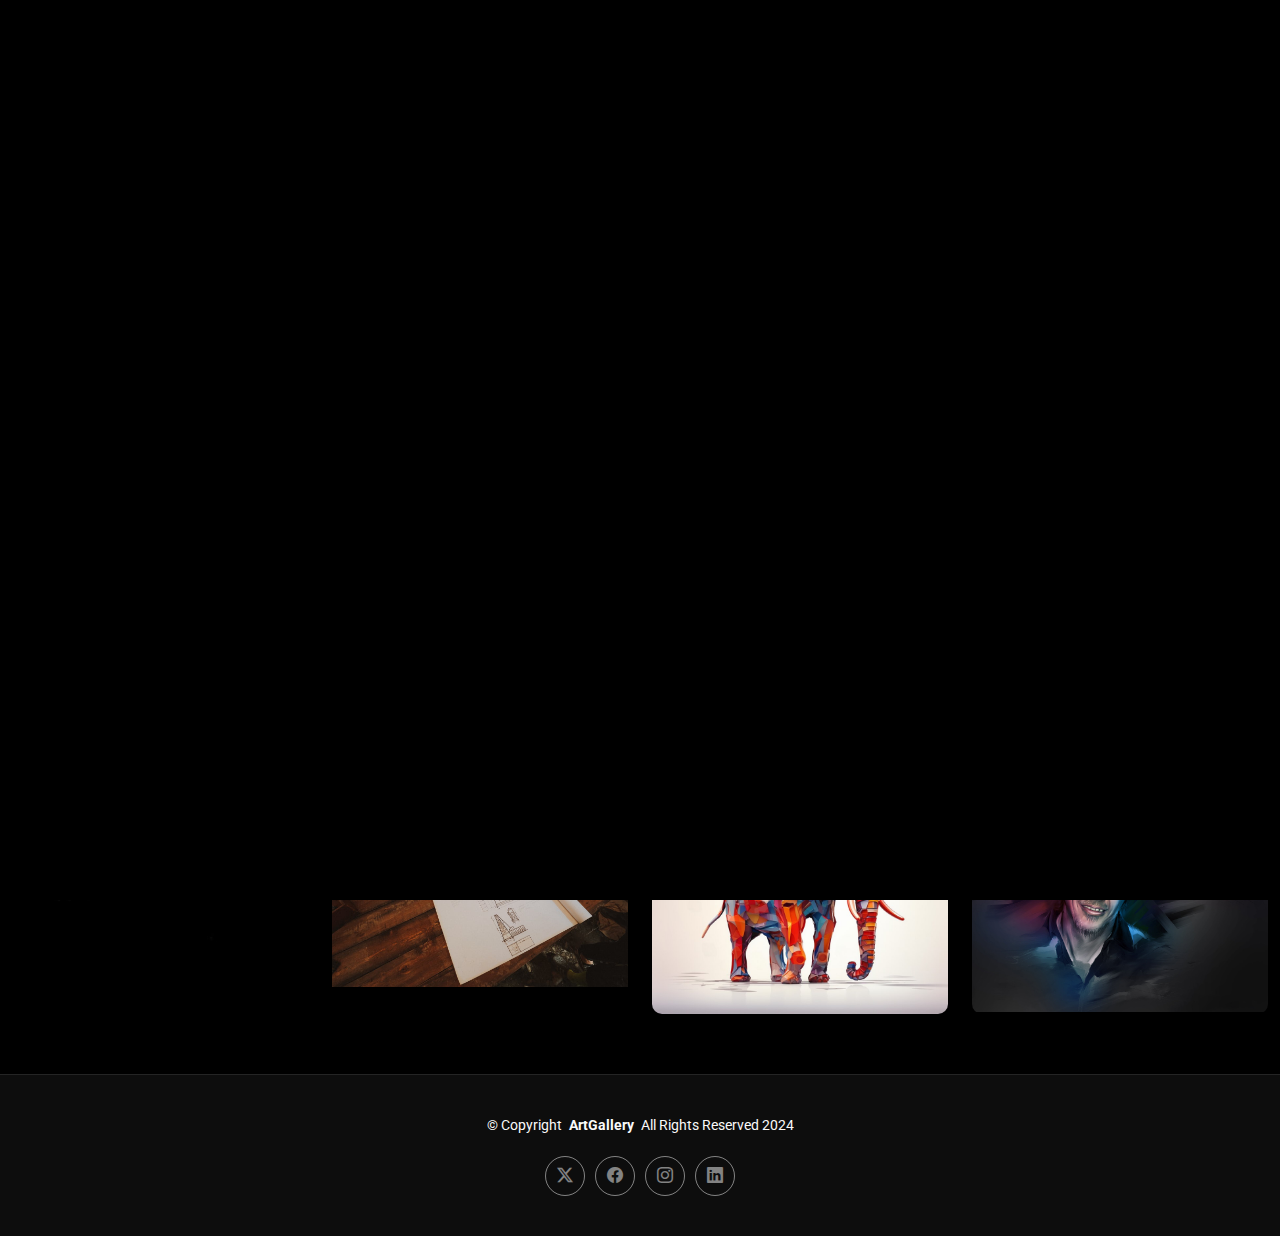
<file: index.html>
<!DOCTYPE html>
<html lang="en">

<head>
  <meta charset="utf-8">
  <meta content="width=device-width, initial-scale=1.0" name="viewport">
  <title>Art Gallery-home</title>
  <meta name="description" content="">
  <meta name="keywords" content="">

  <!-- Favicons -->
  <link href="assets/img/A.avif" rel="icon">
  <link href="assets/img/A.avif" rel="apple-touch-icon">

  <!-- Fonts -->
  <link href="https://fonts.googleapis.com" rel="preconnect">
  <link href="https://fonts.gstatic.com" rel="preconnect" crossorigin>
  <link href="https://fonts.googleapis.com/css2?family=Roboto:ital,wght@0,100;0,300;0,400;0,500;0,700;0,900;1,100;1,300;1,400;1,500;1,700;1,900&family=Inter:wght@100;200;300;400;500;600;700;800;900&family=Cardo:ital,wght@0,400;0,700;1,400;1,700&display=swap" rel="stylesheet">

  <!-- Vendor CSS Files -->
  <link href="assets/vendor/bootstrap/css/bootstrap.min.css" rel="stylesheet">
  <link href="assets/vendor/bootstrap-icons/bootstrap-icons.css" rel="stylesheet">
  <link href="assets/vendor/aos/aos.css" rel="stylesheet">
  <link href="assets/vendor/glightbox/css/glightbox.min.css" rel="stylesheet">
  <link href="assets/vendor/swiper/swiper-bundle.min.css" rel="stylesheet">

  <!-- Main CSS File -->
  <link href="assets/css/main.css" rel="stylesheet">

  <!-- =======================================================
  * Template Name: PhotoFolio
  * Template URL: https://bootstrapmade.com/photofolio-bootstrap-photography-website-template/
  * Updated: Aug 07 2024 with Bootstrap v5.3.3
  * Author: BootstrapMade.com
  * License: https://bootstrapmade.com/license/
  ======================================================== -->
</head>

<body class="index-page">

  <header id="header" class="header d-flex align-items-center sticky-top">
    <div class="container-fluid position-relative d-flex align-items-center justify-content-between">

      <a href="index.html" class="logo d-flex align-items-center me-auto me-xl-0">
        <!-- Uncomment the line below if you also wish to use an image logo -->
        <img src="assets/img/A.avif" alt=""> 
        <h1 class="sitename">ArtGallery</h1>
      </a>

      <nav id="navmenu" class="navmenu">
        <ul>
          <li><a href="index.html" class="active">Home<br></a></li>
          <li><a href="about.html">About</a></li>
          <li class="dropdown"><a href="gallery.html"><span>Gallery</span> <i class="bi bi-chevron-down toggle-dropdown"></i></a>
            <ul>
              <li><a href="gallery.html">Pencil sketch</a></li>
              <li><a href="gallery.html">Glass paintings</a></li>
              <li><a href="gallery.html">Doodle</a></li>
              <li><a href="gallery.html">Mandala arts</a></li>
              <li><a href="gallery.html">Others</a></li>
            </ul>
          </li>
          <li><a href="services.html">Services</a></li>
          <li><a href="contact.html">Contact</a></li>
        </ul>
        <i class="mobile-nav-toggle d-xl-none bi bi-list"></i>
      </nav>

      <div class="header-social-links">
        <a href="#" class="twitter"><i class="bi bi-twitter-x"></i></a>
        <a href="#" class="facebook"><i class="bi bi-facebook"></i></a>
        <a href="#" class="instagram"><i class="bi bi-instagram"></i></a>
        <a href="#" class="linkedin"><i class="bi bi-linkedin"></i></a>
      </div>

    </div>
  </header>

  <main class="main">

    <!-- Hero Section -->
    <section id="hero" class="hero section">

      <div class="container">
        <div class="row justify-content-center">
          <div class="col-lg-6 text-center" data-aos="fade-up" data-aos-delay="100">
            <h2><span>Art </span><span class="underlight">is not what you see</span><span>but what you make others see</span></h2>
            <p>Our site helps creators to showcase their arts and this helps users to buy their favourite arts.</p>
            <a href="gallery.html" class="btn-get-started">Click to see gallery<br></a>
          </div>
        </div>
      </div>

    </section><!-- /Hero Section -->

    <!-- Gallery Section -->
    <section id="gallery" class="gallery section">

      <div class="container-fluid" data-aos="fade-up" data-aos-delay="100">

        <div class="row gy-4 justify-content-center">

          <div class="col-xl-3 col-lg-4 col-md-6">
            <div class="gallery-item h-100">
              <img src="assets/img/gallery/mandala4.png" class="img-fluid" alt="">
              <div class="gallery-links d-flex align-items-center justify-content-center">
                
              </div>
            </div>
          </div><!-- End Gallery Item -->

          <div class="col-xl-3 col-lg-4 col-md-6">
            <div class="gallery-item h-100">
              <img src="assets/img/gallery/pexels-photo-962312.jpeg" class="img-fluid" alt="">
              </div>
          </div><!-- End Gallery Item -->

          <div class="col-xl-3 col-lg-4 col-md-6">
            <div class="gallery-item h-100">
              <img src="assets/img/gallery/hand.webp" class="img-fluid" alt="">
             </div>
          </div><!-- End Gallery Item -->

          <div class="col-xl-3 col-lg-4 col-md-6">
            <div class="gallery-item h-100">
              <img src="assets/img/gallery/face paint.jpeg" class="img-fluid" alt="">
              </div>
          </div><!-- End Gallery Item -->

          <div class="col-xl-3 col-lg-4 col-md-6">
            <div class="gallery-item h-100">
              <img src="assets/img/gallery/Mata Anime.jfif" class="img-fluid" alt="">
              </div>
          </div><!-- End Gallery Item -->

          <div class="col-xl-3 col-lg-4 col-md-6">
            <div class="gallery-item h-100">
              <img src="assets/img/gallery/note.jpeg" class="img-fluid" alt="">
              </div>
          </div><!-- End Gallery Item -->

          <div class="col-xl-3 col-lg-4 col-md-6">
            <div class="gallery-item h-100">
              <img src="assets/img/gallery/elephant.jpg" class="img-fluid" alt="">
          </div>
          </div><!-- End Gallery Item -->

          <div class="col-xl-3 col-lg-4 col-md-6">
            <div class="gallery-item h-100">
              <img src="assets/img/gallery/wallpaper.jpg" class="img-fluid" alt="">
              </div>
          </div><!-- End Gallery Item -->

        </div>

      </div>

    </section><!-- /Gallery Section -->

  </main>

  <footer id="footer" class="footer">

    <div class="container">
      <div class="copyright text-center ">
        <p>© <span>Copyright</span> <strong class="px-1 sitename">ArtGallery</strong> <span>All Rights Reserved 2024</span></p>
      </div>
      <div class="social-links d-flex justify-content-center">
        <a href=""><i class="bi bi-twitter-x"></i></a>
        <a href=""><i class="bi bi-facebook"></i></a>
        <a href=""><i class="bi bi-instagram"></i></a>
        <a href=""><i class="bi bi-linkedin"></i></a>
      </div>
    </footer>

  <!-- Scroll Top -->
  <a href="#" id="scroll-top" class="scroll-top d-flex align-items-center justify-content-center"><i class="bi bi-arrow-up-short"></i></a>

  <!-- Preloader -->
  <div id="preloader">
    <div class="line"></div>
  </div>

  <!-- Vendor JS Files -->
  <script src="assets/vendor/bootstrap/js/bootstrap.bundle.min.js"></script>
  <script src="assets/vendor/php-email-form/validate.js"></script>
  <script src="assets/vendor/aos/aos.js"></script>
  <script src="assets/vendor/glightbox/js/glightbox.min.js"></script>
  <script src="assets/vendor/swiper/swiper-bundle.min.js"></script>

  <!-- Main JS File -->
  <script src="assets/js/main.js"></script>

</body>

</html>
</file>
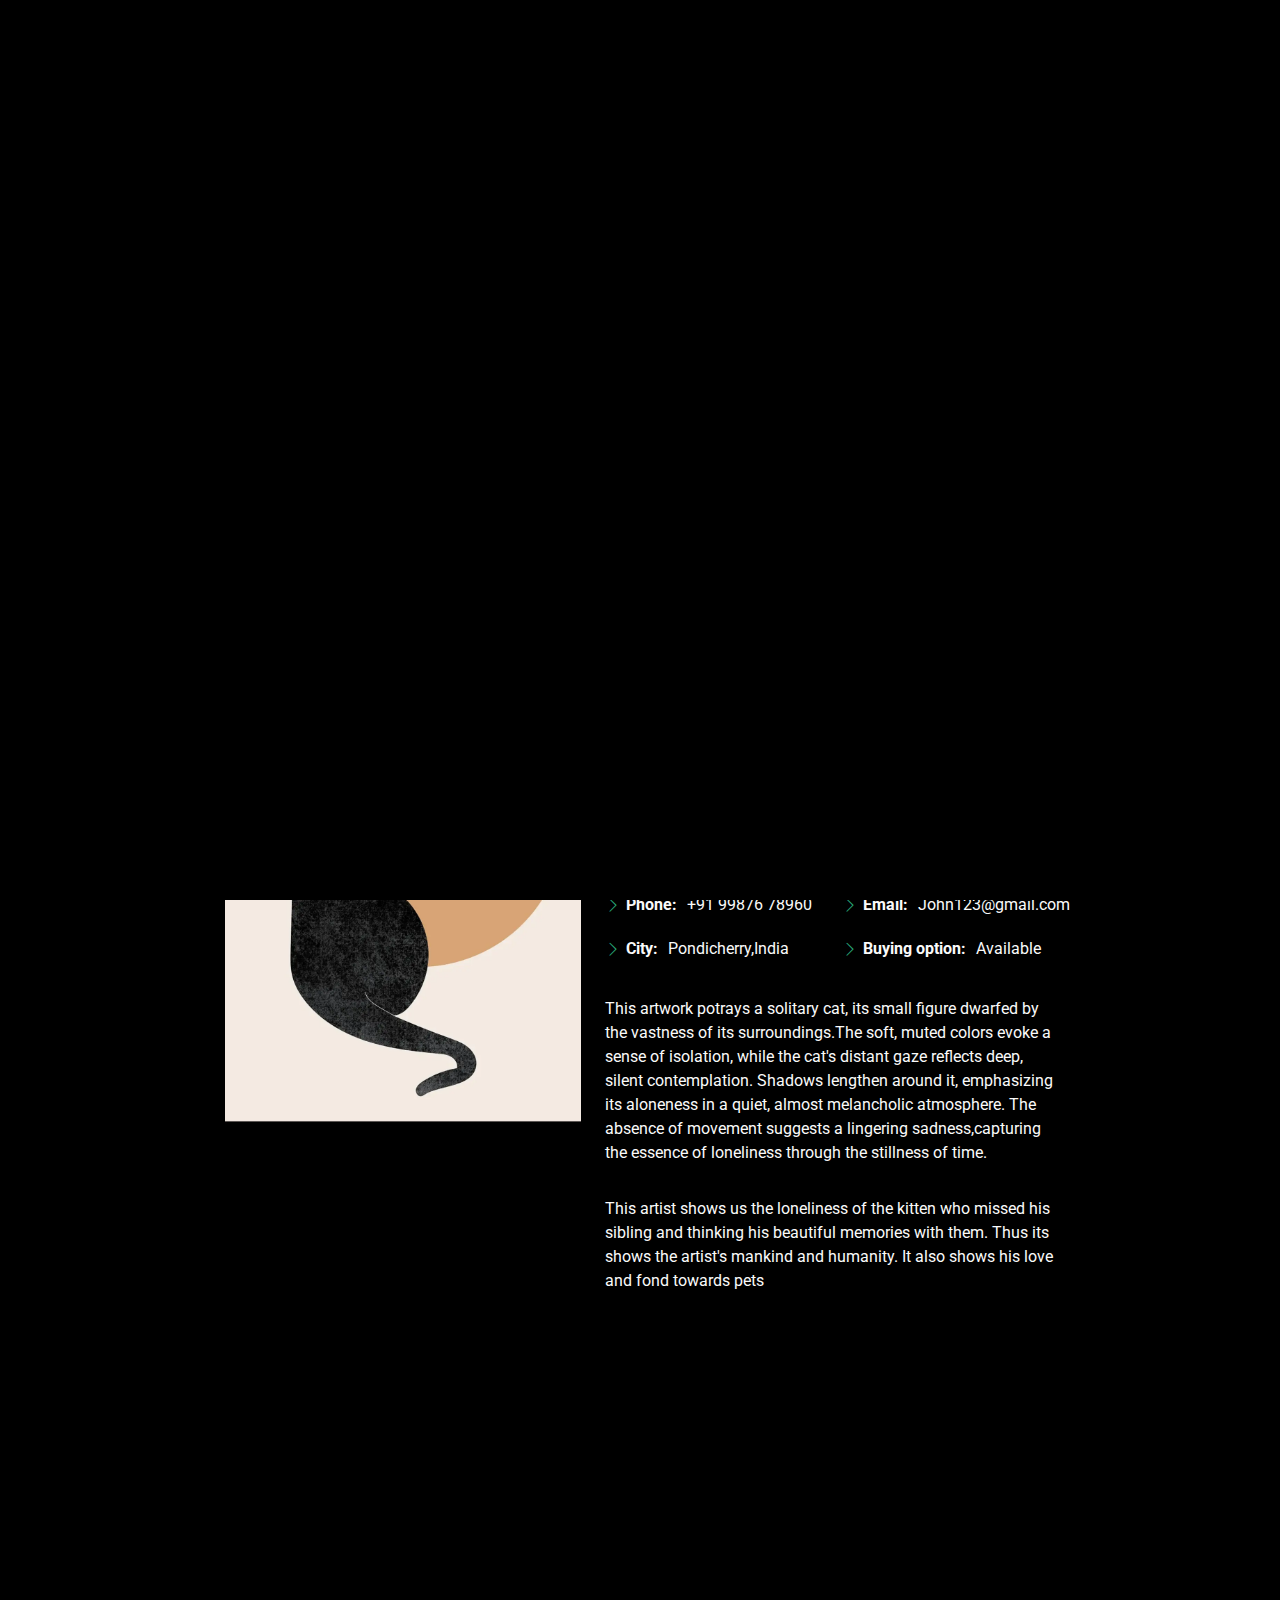
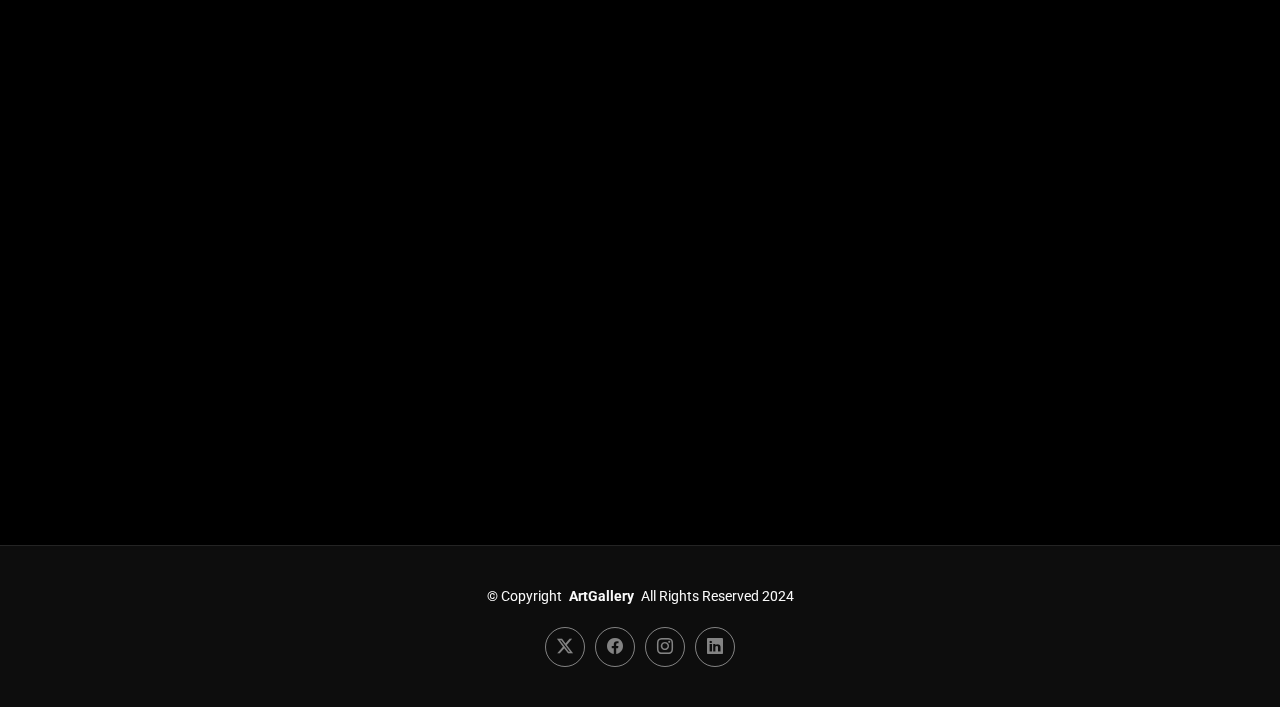
<file: about.html>
<!DOCTYPE html>
<html lang="en">

<head>
  <meta charset="utf-8">
  <meta content="width=device-width, initial-scale=1.0" name="viewport">
  <title>ArtGallery-about</title>
  <meta name="description" content="">
  <meta name="keywords" content="">

  <!-- Favicons -->
  <link href="assets/img/A.avif" rel="icon">
  <link href="assets/img/A.avif" rel="apple-touch-icon">

  <!-- Fonts -->
  <link href="https://fonts.googleapis.com" rel="preconnect">
  <link href="https://fonts.gstatic.com" rel="preconnect" crossorigin>
  <link href="https://fonts.googleapis.com/css2?family=Roboto:ital,wght@0,100;0,300;0,400;0,500;0,700;0,900;1,100;1,300;1,400;1,500;1,700;1,900&family=Inter:wght@100;200;300;400;500;600;700;800;900&family=Cardo:ital,wght@0,400;0,700;1,400;1,700&display=swap" rel="stylesheet">

  <!-- Vendor CSS Files -->
  <link href="assets/vendor/bootstrap/css/bootstrap.min.css" rel="stylesheet">
  <link href="assets/vendor/bootstrap-icons/bootstrap-icons.css" rel="stylesheet">
  <link href="assets/vendor/aos/aos.css" rel="stylesheet">
  <link href="assets/vendor/glightbox/css/glightbox.min.css" rel="stylesheet">
  <link href="assets/vendor/swiper/swiper-bundle.min.css" rel="stylesheet">

  <!-- Main CSS File -->
  <link href="assets/css/main.css" rel="stylesheet">

  <!-- =======================================================
  * Template Name: PhotoFolio
  * Template URL: https://bootstrapmade.com/photofolio-bootstrap-photography-website-template/
  * Updated: Aug 07 2024 with Bootstrap v5.3.3
  * Author: BootstrapMade.com
  * License: https://bootstrapmade.com/license/
  ======================================================== -->
</head>

<body class="about-page">

  <header id="header" class="header d-flex align-items-center sticky-top">
    <div class="container-fluid position-relative d-flex align-items-center justify-content-between">

      <a href="index.html" class="logo d-flex align-items-center me-auto me-xl-0">
        <!-- Uncomment the line below if you also wish to use an image logo -->
        <img src="assets/img/A.avif" alt=""> 
        <h1 class="sitename">ArtGallery</h1>
      </a>

      <nav id="navmenu" class="navmenu">
        <ul>
          <li><a href="index.html">Home<br></a></li>
          <li><a href="about.html" class="active">About</a></li>
          <li class="dropdown"><a href="gallery.html"><span>Gallery</span> <i class="bi bi-chevron-down toggle-dropdown"></i></a>
            <ul>
              <li><a href="gallery.html">Pencil sketch</a></li>
              <li><a href="gallery.html">Glass paintings</a></li>
              <li><a href="gallery.html">Doodle</a></li>
              <li><a href="gallery.html">Mandala arts</a></li>
              <li><a href="gallery.html">Others</a></li>
            </ul>
          </li>
              
          <li><a href="services.html">Services</a></li>
          <li><a href="contact.html">Contact</a></li>
        </ul>
        <i class="mobile-nav-toggle d-xl-none bi bi-list"></i>
      </nav>

      <div class="header-social-links">
        <a href="#" class="twitter"><i class="bi bi-twitter-x"></i></a>
        <a href="#" class="facebook"><i class="bi bi-facebook"></i></a>
        <a href="#" class="instagram"><i class="bi bi-instagram"></i></a>
        <a href="#" class="linkedin"><i class="bi bi-linkedin"></i></a>
      </div>

    </div>
  </header>

  <main class="main">

    <!-- Page Title -->
    <div class="page-title" data-aos="fade">
      <div class="heading">
        <div class="container">
          <div class="row d-flex justify-content-center text-center">
            <div class="col-lg-8">
              <h1>About</h1>
              <p class="mb-0">This ArtGallery website shows the artists and creators overall the world and their works.This platform helps users to reduce their stress or work pressure by displaying the best arts and providing options to buy their favourites.Users can buy and can gift them for their friends and family.</p>
              <a href="gallery.html" class="cta-btn">Click to see gallery<br></a>
            </div>
          </div>
        </div>
      </div>
      <nav class="breadcrumbs">
        <div class="container">
          <ol>
            <li><a href="index.html">Home</a></li>
            <li class="current">About</li>
          </ol>
        </div>
      </nav>
    </div><!-- End Page Title -->

    <!-- About Section -->
    <section id="about" class="about section">

      <div class="container" data-aos="fade-up" data-aos-delay="100">

        <div class="row gy-4 justify-content-center">
          <div class="col-lg-4">
            <img src="assets/img/cat.webp" class="img-fluid" alt="">
          </div>
          <div class="col-lg-5 content">
            <h1>The top rated drawing of the week!!.</h1>
            <p class="fst-italic py-3">
              Cat sitting alone and thinking its favourite memories with his died sibling.
            </p>
            <div class="row">
              <div class="col-lg-6">
                <ul>
                  <li><i class="bi bi-chevron-right"></i> <strong>Artist:</strong> <span>John</span></li>
                  <li><i class="bi bi-chevron-right"></i> <strong>Published:</strong> <span>1st May 2020</span></li>
                  <li><i class="bi bi-chevron-right"></i> <strong>Phone:</strong> <span>+91 99876 78960</span></li>
                  <li><i class="bi bi-chevron-right"></i> <strong>City:</strong> <span>Pondicherry,India</span></li>
                </ul>
              </div>
              <div class="col-lg-6">
                <ul>
                  <li><i class="bi bi-chevron-right"></i> <strong>Age:</strong> <span>30</span></li>
                  <li><i class="bi bi-chevron-right"></i> <strong>Category:</strong> <span>Others</span></li>
                  <li><i class="bi bi-chevron-right"></i> <strong>Email:</strong> <span>John123@gmail.com</span></li>
                  <li><i class="bi bi-chevron-right"></i> <strong>Buying option:</strong> <span>Available</span></li>
                </ul>
              </div>
            </div>
            <p class="py-3">
              This artwork potrays a solitary cat, its small figure dwarfed by the vastness of its surroundings.The soft, muted 
             colors evoke a sense of isolation, while the cat's distant gaze reflects deep, silent contemplation. Shadows lengthen
             around it, emphasizing its aloneness in a quiet, almost melancholic atmosphere. The absence of movement suggests a 
             lingering sadness,capturing the essence of loneliness through the stillness of time.
            </p>
            <p class="m-0">
             This artist shows us the loneliness of the kitten who missed his sibling and thinking his beautiful memories with them.
             Thus its shows the artist's mankind and humanity. It also shows his love and fond towards pets
            </p>
          </div>
        </div>

      </div>

    </section><!-- /About Section -->

    <!-- Testimonials Section -->
    <section id="testimonials" class="testimonials section">

      <!-- Section Title -->
      <div class="container section-title" data-aos="fade-up">
        <h2>Ratings</h2>
        <p>What they are saying</p>
      </div><!-- End Section Title -->

      <div class="container" data-aos="fade-up" data-aos-delay="100">

        <div class="swiper init-swiper">
          <script type="application/json" class="swiper-config">
            {
              "loop": true,
              "speed": 600,
              "autoplay": {
                "delay": 5000
              },
              "slidesPerView": "auto",
              "pagination": {
                "el": ".swiper-pagination",
                "type": "bullets",
                "clickable": true
              },
              "breakpoints": {
                "320": {
                  "slidesPerView": 1,
                  "spaceBetween": 40
                },
                "1200": {
                  "slidesPerView": 3,
                  "spaceBetween": 1
                }
              }
            }
          </script>
          <div class="swiper-wrapper">

            <div class="swiper-slide">
              <div class="testimonial-item">
                <div class="stars">
                  <i class="bi bi-star-fill"></i><i class="bi bi-star-fill"></i><i class="bi bi-star-fill"></i><i class="bi bi-star-fill"></i><i class="bi bi-star-half fill"></i>
                </div>
                <p>
                 The artwork beautifully conveys a sense of solitude, with the cat's stillness 
                 and distant gaze evoking quiet reflection.The use of muted tones and soft shadows 
                 enhances the feeling of loneliness, making it emotionally evocative yet peaceful.
                  
                </p>
                <div class="profile mt-auto">
                  <img src="assets/img/testimonials/charles.jpg" class="testimonial-img" alt="">
                  <h3>Charles</h3>
                  <h4>Artist</h4>
                </div>
              </div>
            </div><!-- End testimonial item -->

            <div class="swiper-slide">
              <div class="testimonial-item">
                <div class="stars">
                  <i class="bi bi-star-fill"></i><i class="bi bi-star-fill"></i><i class="bi bi-star-fill"></i><i class="bi bi-star-fill"></i><i class="bi bi-star-fill"></i>
                </div>
                <p>
                  As a photographer, I appreciate the subtle use of light and shadow to emphasize the cat's solitude. 
                  The composition draws attention to the cat's isolation, creating a powerful emotional connection with the viewer.
                </p>
                <div class="profile mt-auto">
                  <img src="assets/img/testimonials/Roselin.jpg" class="testimonial-img" alt="">
                  <h3>Roselin</h3>
                  <h4>Photographer</h4>
                </div>
              </div>
            </div><!-- End testimonial item -->

            <div class="swiper-slide">
              <div class="testimonial-item">
                <div class="stars">
                  <i class="bi bi-star-fill"></i><i class="bi bi-star-fill"></i><i class="bi bi-star-fill"></i><i class="bi bi-star-fill"></i><i class="bi bi-star-fill"></i>
                </div>
                <p>
                  This art beautifully captures the cat's natural independence, but also hints at the quiet loneliness they may feel.
                  It reflects both their self-reliance and the subtle need for companionship.
                </p>
                <div class="profile mt-auto">
                  <img src="assets/img/testimonials/Jeni.jpg" class="testimonial-img" alt="">
                  <h3>Jeni</h3>
                  <h4>Veterinarian</h4>
                </div>
              </div>
            </div><!-- End testimonial item -->

            <div class="swiper-slide">
              <div class="testimonial-item">
                <div class="stars">
                  <i class="bi bi-star-fill"></i><i class="bi bi-star-fill"></i><i class="bi bi-star-fill"></i><i class="bi bi-star-fill"></i><i class="bi bi-star-fill"></i>
                </div>
                <p>
                  As a freelancer, I admire how this piece captures the essence of working in solitude. 
                  The cat's isolation mirrors the independent journey, where moments of quiet reflection often lead to growth and creativity.
                </p>
                <div class="profile mt-auto">
                  <img src="assets/img/testimonials/Niko.jpg" class="testimonial-img" alt="">
                  <h3>Niko</h3>
                  <h4>Freelancer</h4>
                </div>
              </div>
            </div><!-- End testimonial item -->

            <div class="swiper-slide">
              <div class="testimonial-item">
                <div class="stars">
                  <i class="bi bi-star-fill"></i><i class="bi bi-star-fill"></i><i class="bi bi-star-fill"></i><i class="bi bi-star-fill"></i><i class="bi bi-star-fill"></i>
                </div>
                <p>
                  This artwork elegantly captures the serene yet poignant solitude of a cat. It perfectly embodies the balance between
                   independence and the subtle longing for connection, making it a thoughtful and meaningful gift for cat lovers.
                </p>
                <div class="profile mt-auto">
                  <img src="assets/img/testimonials/abbas.jpg" class="testimonial-img" alt="">
                  <h3>Abbas</h3>
                  <h4>Gift Entrepreneur</h4>
                </div>
              </div>
            </div><!-- End testimonial item -->

          </div>
          <div class="swiper-pagination"></div>
        </div>

      </div>

    </section><!-- /Testimonials Section -->

  </main>

  <footer id="footer" class="footer">

    <div class="container">
      <div class="copyright text-center ">
        <p>© <span>Copyright</span> <strong class="px-1 sitename">ArtGallery</strong> <span>All Rights Reserved 2024</span></p>
      </div>
      <div class="social-links d-flex justify-content-center">
        <a href=""><i class="bi bi-twitter-x"></i></a>
        <a href=""><i class="bi bi-facebook"></i></a>
        <a href=""><i class="bi bi-instagram"></i></a>
        <a href=""><i class="bi bi-linkedin"></i></a>
      </div>
      </div>
 </footer>

  <!-- Scroll Top -->
  <a href="#" id="scroll-top" class="scroll-top d-flex align-items-center justify-content-center"><i class="bi bi-arrow-up-short"></i></a>

  <!-- Preloader -->
  <div id="preloader">
    <div class="line"></div>
  </div>

  <!-- Vendor JS Files -->
  <script src="assets/vendor/bootstrap/js/bootstrap.bundle.min.js"></script>
  <script src="assets/vendor/php-email-form/validate.js"></script>
  <script src="assets/vendor/aos/aos.js"></script>
  <script src="assets/vendor/glightbox/js/glightbox.min.js"></script>
  <script src="assets/vendor/swiper/swiper-bundle.min.js"></script>

  <!-- Main JS File -->
  <script src="assets/js/main.js"></script>

</body>

</html>
</file>
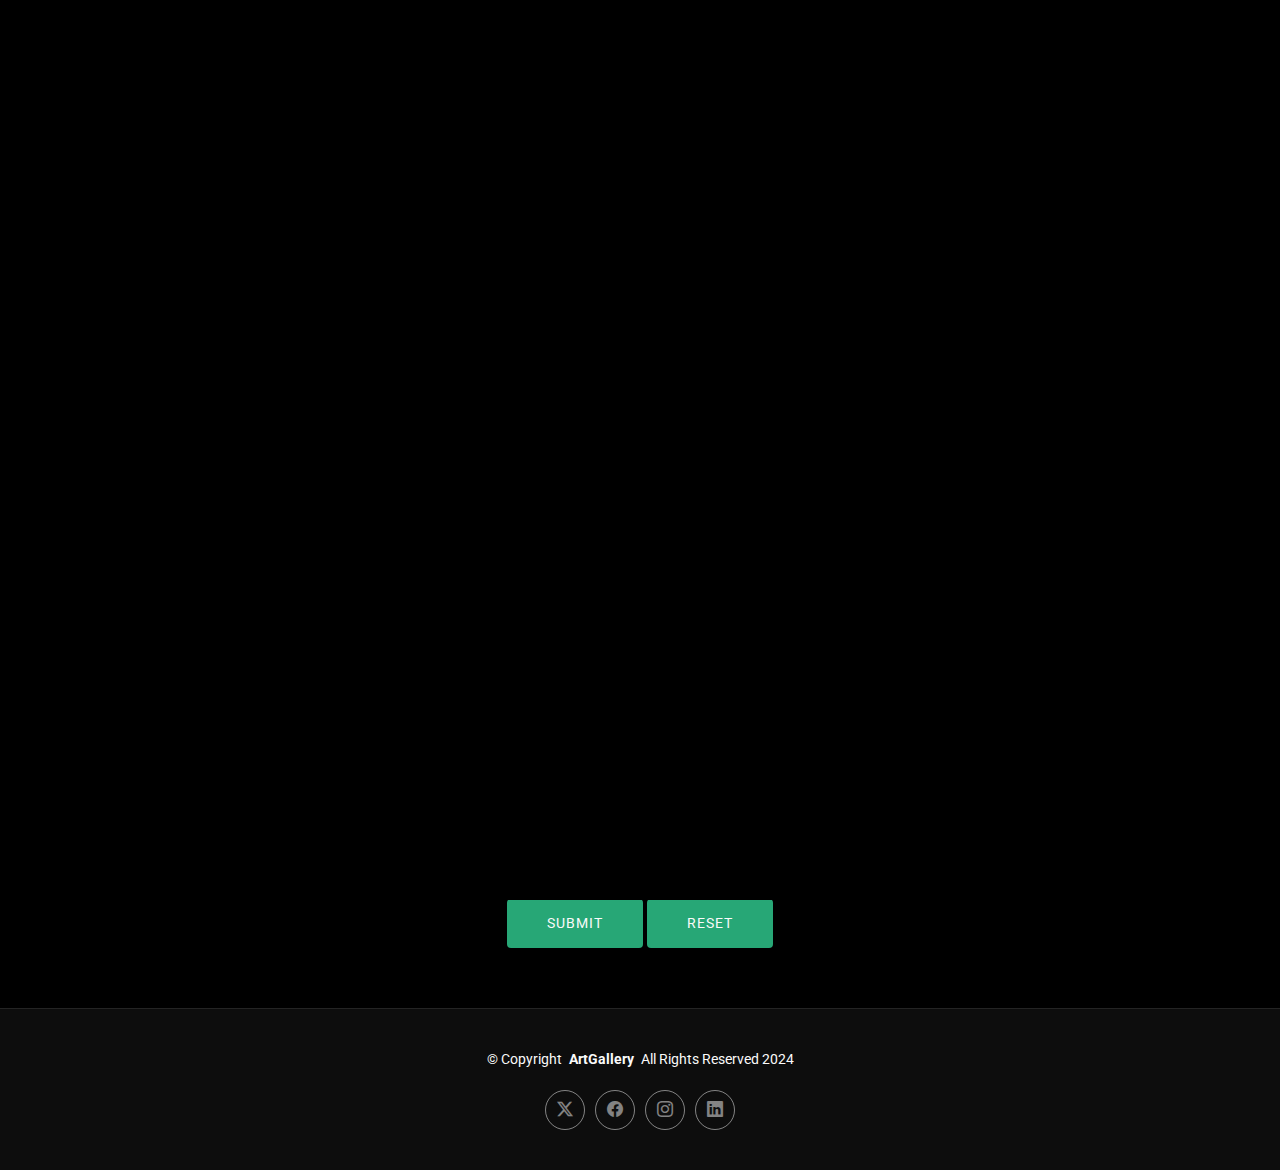
<file: contact.html>
<!DOCTYPE html>
<html lang="en">

<head>
  <meta charset="utf-8">
  <meta content="width=device-width, initial-scale=1.0" name="viewport">
  <title>ArtGallery- Comment</title>
  <meta name="description" content="">
  <meta name="keywords" content="">

  <!-- Favicons -->
  <link href="assets/img/A.avif" rel="icon">
  <link href="assets/img/A.avif" rel="apple-touch-icon">

  <!-- Fonts -->
  <link href="https://fonts.googleapis.com" rel="preconnect">
  <link href="https://fonts.gstatic.com" rel="preconnect" crossorigin>
  <link href="https://fonts.googleapis.com/css2?family=Roboto:ital,wght@0,100;0,300;0,400;0,500;0,700;0,900;1,100;1,300;1,400;1,500;1,700;1,900&family=Inter:wght@100;200;300;400;500;600;700;800;900&family=Cardo:ital,wght@0,400;0,700;1,400;1,700&display=swap" rel="stylesheet">

  <!-- Vendor CSS Files -->
  <link href="assets/vendor/bootstrap/css/bootstrap.min.css" rel="stylesheet">
  <link href="assets/vendor/bootstrap-icons/bootstrap-icons.css" rel="stylesheet">
  <link href="assets/vendor/aos/aos.css" rel="stylesheet">
  <link href="assets/vendor/glightbox/css/glightbox.min.css" rel="stylesheet">
  <link href="assets/vendor/swiper/swiper-bundle.min.css" rel="stylesheet">

  <!-- Main CSS File -->
  <link href="assets/css/main.css" rel="stylesheet">

  <!-- =======================================================
  * Template Name: PhotoFolio
  * Template URL: https://bootstrapmade.com/photofolio-bootstrap-photography-website-template/
  * Updated: Aug 07 2024 with Bootstrap v5.3.3
  * Author: BootstrapMade.com
  * License: https://bootstrapmade.com/license/
  ======================================================== -->
</head>

<body class="contact-page">

  <header id="header" class="header d-flex align-items-center sticky-top">
    <div class="container-fluid position-relative d-flex align-items-center justify-content-between">

      <a href="index.html" class="logo d-flex align-items-center me-auto me-xl-0">
        <!-- Uncomment the line below if you also wish to use an image logo -->
        <img src="assets/img/A.avif" alt=""> 
        <h1 class="sitename">ArtGallery</h1>
      </a>

      <nav id="navmenu" class="navmenu">
        <ul>
          <li><a href="index.html">Home<br></a></li>
          <li><a href="about.html">About</a></li>
          <li class="dropdown"><a href="gallery.html"><span>Gallery</span> <i class="bi bi-chevron-down toggle-dropdown"></i></a>
            <ul>
              <li><a href="gallery.html">Pencil sketch</a></li>
              <li><a href="gallery.html">Glass paintings</a></li>
              <li><a href="gallery.html">Doodle</a></li>
              <li><a href="gallery.html">Mandala arts</a></li>
              <li><a href="gallery.html">Others</a></li>
            </ul>
          </li>
          <li><a href="services.html">Services</a></li>
          <li><a href="contact.html" class="active">Contact</a></li>
        </ul>
        <i class="mobile-nav-toggle d-xl-none bi bi-list"></i>
      </nav>

      <div class="header-social-links">
        <a href="#" class="twitter"><i class="bi bi-twitter-x"></i></a>
        <a href="#" class="facebook"><i class="bi bi-facebook"></i></a>
        <a href="#" class="instagram"><i class="bi bi-instagram"></i></a>
        <a href="#" class="linkedin"><i class="bi bi-linkedin"></i></a>
      </div>

    </div>
  </header>

  <main class="main">

    <!-- Page Title -->
    <div class="page-title" data-aos="fade">
      <div class="heading">
        <div class="container">
          <div class="row d-flex justify-content-center text-center">
            <div class="col-lg-8">
              <h1>Comment your thoughts</h1>
              <p class="mb-0">Welcome all!!Here you can give your comments for our website or for your favourite art you've seen.</p>
            </div>
          </div>
        </div>
      </div>
      <nav class="breadcrumbs">
        <div class="container">
          <ol>
            <li><a href="index.html">Home</a></li>
            <li class="current">Contact</li>
          </ol>
        </div>
      </nav>
    </div><!-- End Page Title -->

    <!-- Contact Section -->
    <section id="contact" class="contact section">

      <div class="container" data-aos="fade-up" data-aos-delay="100">

        <div class="info-wrap" data-aos="fade-up" data-aos-delay="200">
          <div class="row gy-5">

            <div class="col-lg-4">
              <div class="info-item d-flex align-items-center">
                <i class="bi bi-geo-alt flex-shrink-0"></i>
                <div>
                  <h3>Location</h3>
                  <p>No:25,ABC street,Pondicherry</p>
                </div>
              </div>
            </div><!-- End Info Item -->

            <div class="col-lg-4">
              <div class="info-item d-flex align-items-center">
                <i class="bi bi-telephone flex-shrink-0"></i>
                <div>
                  <h3>Call</h3>
                  <p>+91 9087654390</p>
                </div>
              </div>
            </div><!-- End Info Item -->

            <div class="col-lg-4">
              <div class="info-item d-flex align-items-center">
                <i class="bi bi-envelope flex-shrink-0"></i>
                <div>
                  <h3>Email</h3>
                  <p>ArtGallery@gmail.com</p>
                </div>
              </div>
            </div><!-- End Info Item -->

          </div>
        </div>

        <form action="forms/contact.php" method="post" class="php-email-form" data-aos="fade-up" data-aos-delay="300">
          <div class="row gy-4">

            <div class="col-md-6">
              <input type="text" name="name" class="form-control" placeholder="Your Name" required="">
            </div>

            <div class="col-md-6 ">
              <input type="email" class="form-control" name="email" placeholder="Your Email" required="">
            </div>

            <div class="col-md-12">
              <input type="file" class="form-control" name="file" placeholder="Your file" required="">
            </div>

            <div class="col-md-12">
              <textarea class="form-control" name="message" rows="6" placeholder="Message" required=""></textarea>
            </div>

            <div class="col-md-12 text-center">
          
              <button type="submit" onclick="return alert('Your form is submitted') ">SUBMIT</button>
              <button type="reset">RESET</button>
            </div>
            </div>
        </form><!-- End Contact Form -->

      </div>

    </section><!-- /Contact Section -->

  </main>

  <footer id="footer" class="footer">

    <div class="container">
      <div class="copyright text-center ">
        <p>© <span>Copyright</span> <strong class="px-1 sitename">ArtGallery</strong> <span>All Rights Reserved 2024</span></p>
      </div>
      <div class="social-links d-flex justify-content-center">
        <a href=""><i class="bi bi-twitter-x"></i></a>
        <a href=""><i class="bi bi-facebook"></i></a>
        <a href=""><i class="bi bi-instagram"></i></a>
        <a href=""><i class="bi bi-linkedin"></i></a>
      </div>
    </div>
  </footer>

  <!-- Scroll Top -->
  <a href="#" id="scroll-top" class="scroll-top d-flex align-items-center justify-content-center"><i class="bi bi-arrow-up-short"></i></a>

  <!-- Preloader -->
  <div id="preloader">
    <div class="line"></div>
  </div>

  <!-- Vendor JS Files -->
  <script src="assets/vendor/bootstrap/js/bootstrap.bundle.min.js"></script>
  <script src="assets/vendor/php-email-form/validate.js"></script>
  <script src="assets/vendor/aos/aos.js"></script>
  <script src="assets/vendor/glightbox/js/glightbox.min.js"></script>
  <script src="assets/vendor/swiper/swiper-bundle.min.js"></script>

  <!-- Main JS File -->
  <script src="assets/js/main.js"></script>

</body>

</html>
</file>
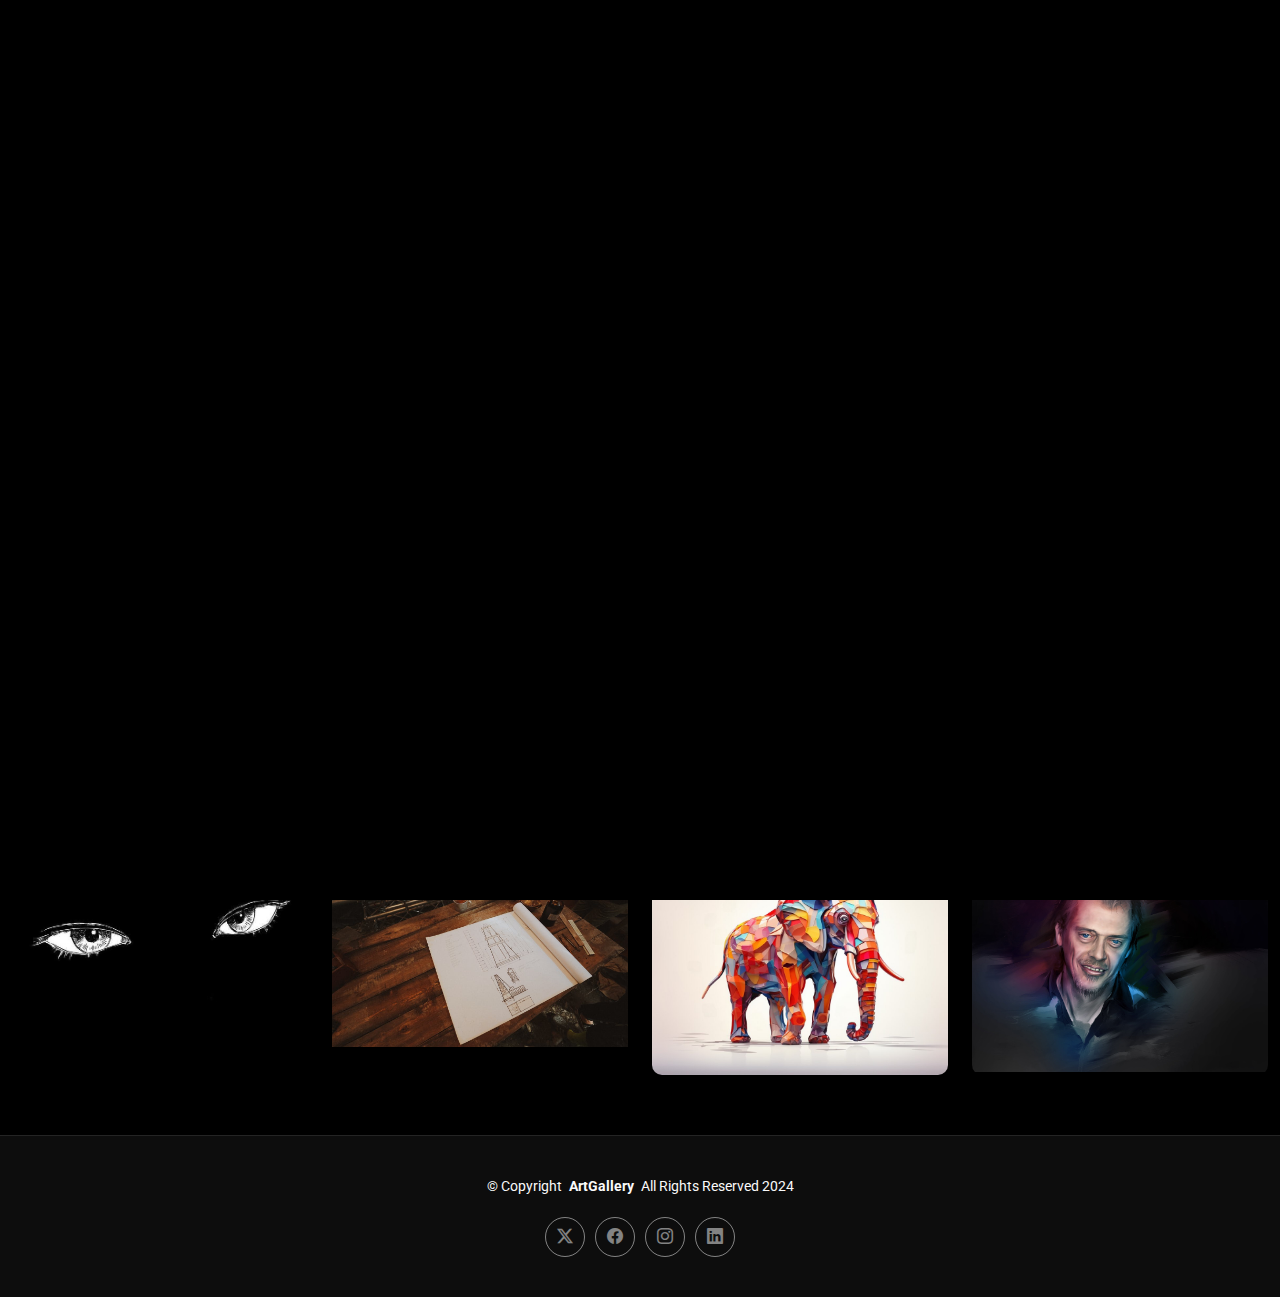
<file: gallery.html>
<!DOCTYPE html>
<html lang="en">

<head>
  <meta charset="utf-8">
  <meta content="width=device-width, initial-scale=1.0" name="viewport">
  <title>ArtGallery- Gallery</title>
  <meta name="description" content="">
  <meta name="keywords" content="">

  <!-- Favicons -->
  <link href="assets/img/A.avif" rel="icon">
  <link href="assets/img/A.avif" rel="apple-touch-icon">

  <!-- Fonts -->
  <link href="https://fonts.googleapis.com" rel="preconnect">
  <link href="https://fonts.gstatic.com" rel="preconnect" crossorigin>
  <link href="https://fonts.googleapis.com/css2?family=Roboto:ital,wght@0,100;0,300;0,400;0,500;0,700;0,900;1,100;1,300;1,400;1,500;1,700;1,900&family=Inter:wght@100;200;300;400;500;600;700;800;900&family=Cardo:ital,wght@0,400;0,700;1,400;1,700&display=swap" rel="stylesheet">

  <!-- Vendor CSS Files -->
  <link href="assets/vendor/bootstrap/css/bootstrap.min.css" rel="stylesheet">
  <link href="assets/vendor/bootstrap-icons/bootstrap-icons.css" rel="stylesheet">
  <link href="assets/vendor/aos/aos.css" rel="stylesheet">
  <link href="assets/vendor/glightbox/css/glightbox.min.css" rel="stylesheet">
  <link href="assets/vendor/swiper/swiper-bundle.min.css" rel="stylesheet">

  <!-- Main CSS File -->
  <link href="assets/css/main.css" rel="stylesheet">

  <!-- =======================================================
  * Template Name: PhotoFolio
  * Template URL: https://bootstrapmade.com/photofolio-bootstrap-photography-website-template/
  * Updated: Aug 07 2024 with Bootstrap v5.3.3
  * Author: BootstrapMade.com
  * License: https://bootstrapmade.com/license/
  ======================================================== -->
</head>

<body class="gallery-page">

  <header id="header" class="header d-flex align-items-center sticky-top">
    <div class="container-fluid position-relative d-flex align-items-center justify-content-between">

      <a href="index.html" class="logo d-flex align-items-center me-auto me-xl-0">
        <!-- Uncomment the line below if you also wish to use an image logo -->
        <img src="assets/img/A.avif" alt=""> 
        <h1 class="sitename">ArtGallery</h1>
      </a>

      <nav id="navmenu" class="navmenu">
        <ul>
          <li><a href="index.html">Home<br></a></li>
          <li><a href="about.html">About</a></li>
          <li class="dropdown"><a href="gallery.html" class="active"><span>Gallery</span> <i class="bi bi-chevron-down toggle-dropdown"></i></a>
            <ul>
              <li><a href="gallery.html">Pencil sketch</a></li>
              <li><a href="gallery.html">Glass paintings</a></li>
              <li><a href="gallery.html">Doodle</a></li>
              <li><a href="gallery.html">Mandala arts</a></li>
              <li><a href="gallery.html">Others</a></li>
            </ul>
            </li>
          <li><a href="services.html">Services</a></li>
          <li><a href="contact.html">Contact</a></li>
        </ul>
        <i class="mobile-nav-toggle d-xl-none bi bi-list"></i>
      </nav>

      <div class="header-social-links">
        <a href="#" class="twitter"><i class="bi bi-twitter-x"></i></a>
        <a href="#" class="facebook"><i class="bi bi-facebook"></i></a>
        <a href="#" class="instagram"><i class="bi bi-instagram"></i></a>
        <a href="#" class="linkedin"><i class="bi bi-linkedin"></i></a>
      </div>

    </div>
  </header>

  <main class="main">

    <!-- Page Title -->
    <div class="page-title" data-aos="fade">
      <div class="heading">
        <div class="container">
          <div class="row d-flex justify-content-center text-center">
            <div class="col-lg-8">
              <h1>Gallery</h1>
              <p class="mb-0">Welcome to our gallery, where we explore the profound beauty of feline solitude. 
                This collection captures the delicate balance between a cat's inherent independence and
                 its subtle yearning for companionship. Each piece invites you to reflect on the serene 
                 yet poignant essence of a cat's quiet moments, offering a unique and contemplative experience for all who visit.</p>
              <a href="contact.html" class="cta-btn">For comment<br></a>
            </div>
          </div>
        </div>
      </div>
      <nav class="breadcrumbs">
        <div class="container">
          <ol>
            <li><a href="index.html">Home</a></li>
            <li class="current">Gallery</li>
          </ol>
        </div>
      </nav>
    </div><!-- End Page Title -->

    <!-- Gallery Section -->
    <section id="gallery" class="gallery section">

      <div class="container-fluid" data-aos="fade-up" data-aos-delay="100">

        <div class="row gy-4 justify-content-center">

          <div class="col-xl-3 col-lg-4 col-md-6">
            <div class="gallery-item h-100">
              <img src="assets/img/gallery/mandala4.png" class="img-fluid" alt="">
              <div class="gallery-links d-flex align-items-center justify-content-center">
                
              </div>
            </div>
          </div><!-- End Gallery Item -->

          <div class="col-xl-3 col-lg-4 col-md-6">
            <div class="gallery-item h-100">
              <img src="assets/img/gallery/pexels-photo-962312.jpeg" class="img-fluid" alt="">
              </div>
          </div><!-- End Gallery Item -->

          <div class="col-xl-3 col-lg-4 col-md-6">
            <div class="gallery-item h-100">
              <img src="assets/img/gallery/hand.webp" class="img-fluid" alt="">
             </div>
          </div><!-- End Gallery Item -->

          <div class="col-xl-3 col-lg-4 col-md-6">
            <div class="gallery-item h-100">
              <img src="assets/img/gallery/face paint.jpeg" class="img-fluid" alt="">
              </div>
          </div><!-- End Gallery Item -->

          <div class="col-xl-3 col-lg-4 col-md-6">
            <div class="gallery-item h-100">
              <img src="assets/img/gallery/Mata Anime.jfif" class="img-fluid" alt="">
              </div>
          </div><!-- End Gallery Item -->

          <div class="col-xl-3 col-lg-4 col-md-6">
            <div class="gallery-item h-100">
              <img src="assets/img/gallery/note.jpeg" class="img-fluid" alt="">
              </div>
          </div><!-- End Gallery Item -->

          <div class="col-xl-3 col-lg-4 col-md-6">
            <div class="gallery-item h-100">
              <img src="assets/img/gallery/elephant.jpg" class="img-fluid" alt="">
          </div>
          </div><!-- End Gallery Item -->

          <div class="col-xl-3 col-lg-4 col-md-6">
            <div class="gallery-item h-100">
              <img src="assets/img/gallery/wallpaper.jpg" class="img-fluid" alt="">
              </div>
          </div><!-- End Gallery Item -->

        </div>

      </div>

    </section><!-- /Gallery Section -->

  </main>

  <footer id="footer" class="footer">

    <div class="container">
      <div class="copyright text-center ">
        <p>© <span>Copyright</span> <strong class="px-1 sitename">ArtGallery</strong> <span>All Rights Reserved 2024</span></p>
      </div>
      <div class="social-links d-flex justify-content-center">
        <a href=""><i class="bi bi-twitter-x"></i></a>
        <a href=""><i class="bi bi-facebook"></i></a>
        <a href=""><i class="bi bi-instagram"></i></a>
        <a href=""><i class="bi bi-linkedin"></i></a>
      </div>
     </div>
  </footer>

  <!-- Scroll Top -->
  <a href="#" id="scroll-top" class="scroll-top d-flex align-items-center justify-content-center"><i class="bi bi-arrow-up-short"></i></a>

  <!-- Preloader -->
  <div id="preloader">
    <div class="line"></div>
  </div>

  <!-- Vendor JS Files -->
  <script src="assets/vendor/bootstrap/js/bootstrap.bundle.min.js"></script>
  <script src="assets/vendor/php-email-form/validate.js"></script>
  <script src="assets/vendor/aos/aos.js"></script>
  <script src="assets/vendor/glightbox/js/glightbox.min.js"></script>
  <script src="assets/vendor/swiper/swiper-bundle.min.js"></script>

  <!-- Main JS File -->
  <script src="assets/js/main.js"></script>

</body>

</html>
</file>
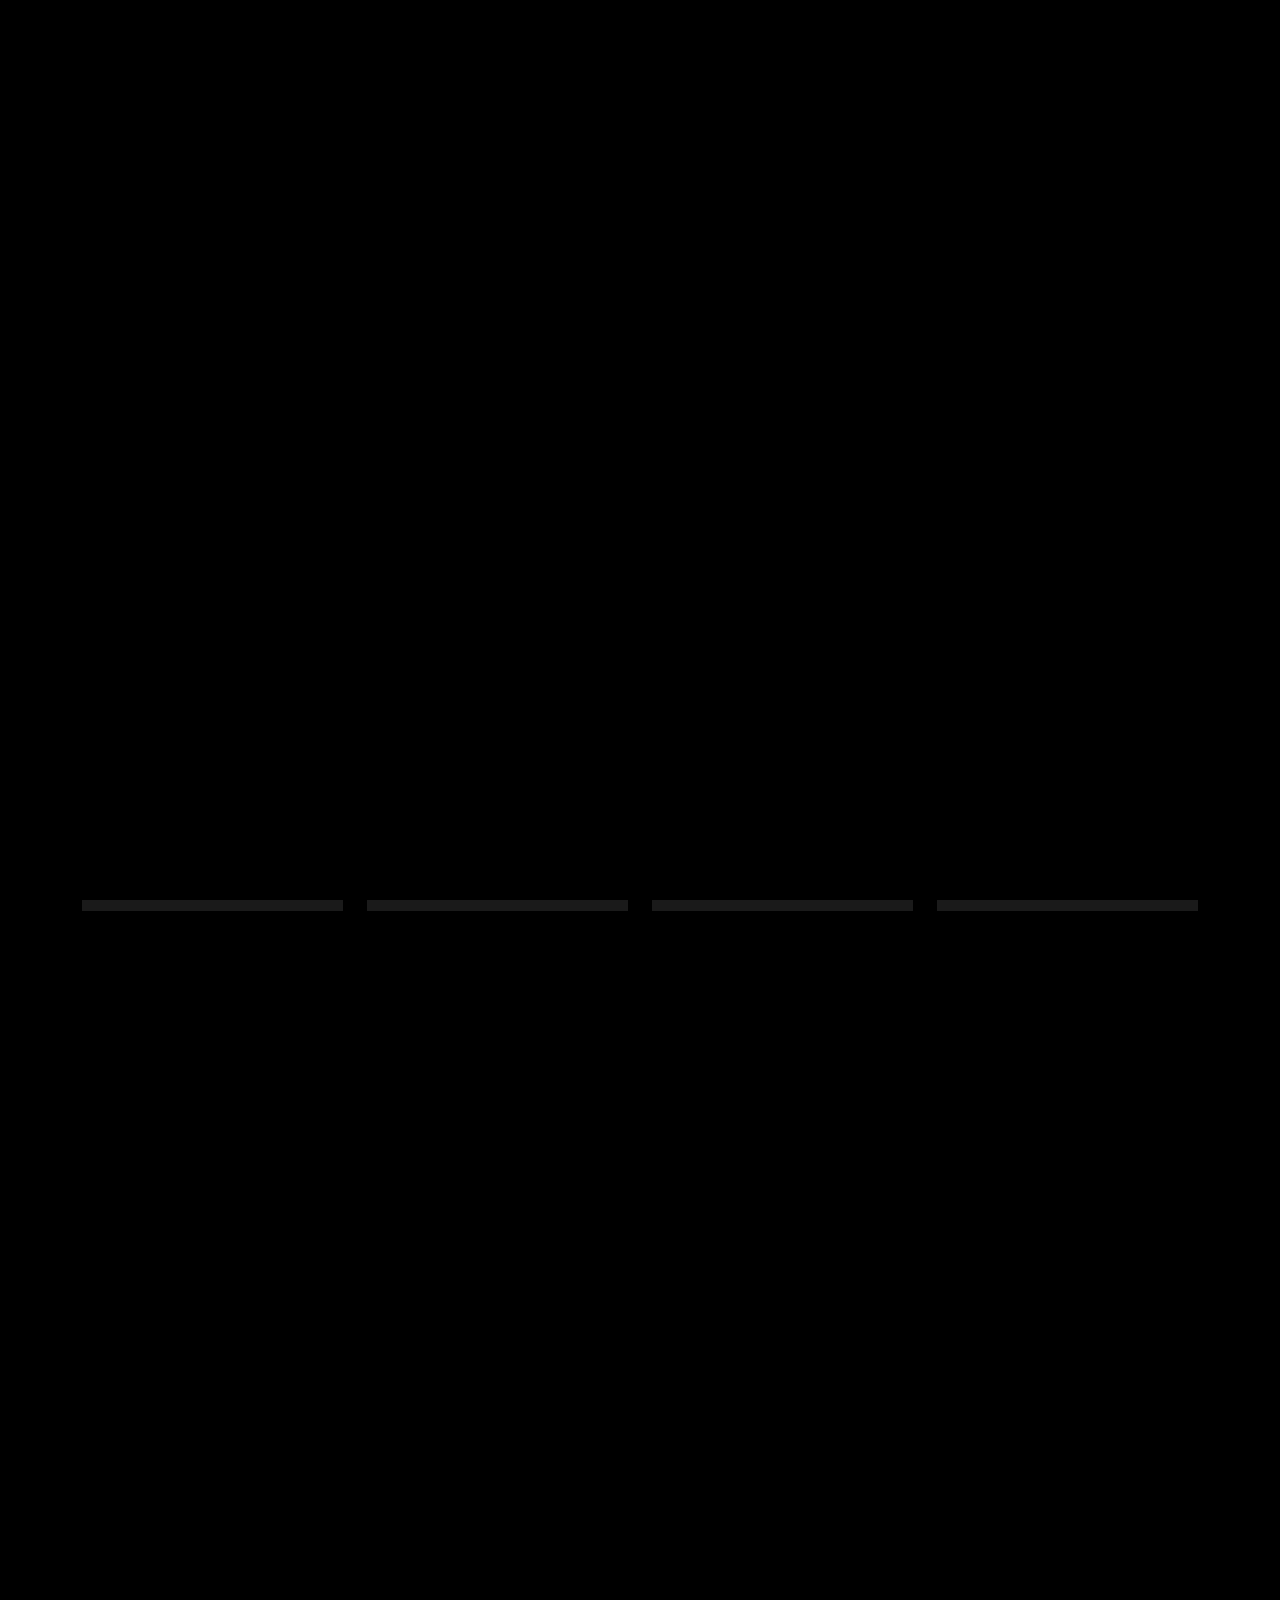
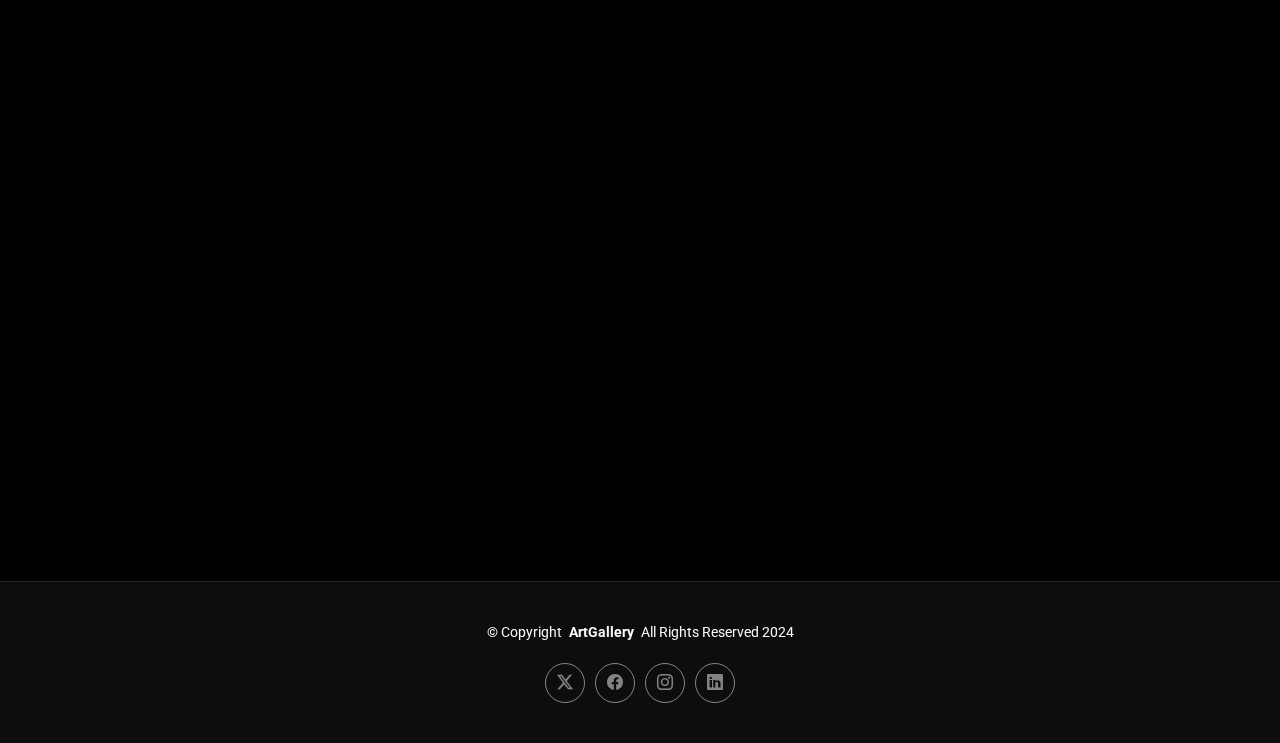
<file: services.html>
<!DOCTYPE html>
<html lang="en">

<head>
  <meta charset="utf-8">
  <meta content="width=device-width, initial-scale=1.0" name="viewport">
  <title>ArtGallery -Services</title>
  <meta name="description" content="">
  <meta name="keywords" content="">

  <!-- Favicons -->
  <link href="assets/img/A.avif" rel="icon">
  <link href="assets/img/A.avif" rel="apple-touch-icon">
  <!-- Fonts -->
  <link href="https://fonts.googleapis.com" rel="preconnect">
  <link href="https://fonts.gstatic.com" rel="preconnect" crossorigin>
  <link href="https://fonts.googleapis.com/css2?family=Roboto:ital,wght@0,100;0,300;0,400;0,500;0,700;0,900;1,100;1,300;1,400;1,500;1,700;1,900&family=Inter:wght@100;200;300;400;500;600;700;800;900&family=Cardo:ital,wght@0,400;0,700;1,400;1,700&display=swap" rel="stylesheet">

  <!-- Vendor CSS Files -->
  <link href="assets/vendor/bootstrap/css/bootstrap.min.css" rel="stylesheet">
  <link href="assets/vendor/bootstrap-icons/bootstrap-icons.css" rel="stylesheet">
  <link href="assets/vendor/aos/aos.css" rel="stylesheet">
  <link href="assets/vendor/glightbox/css/glightbox.min.css" rel="stylesheet">
  <link href="assets/vendor/swiper/swiper-bundle.min.css" rel="stylesheet">

  <!-- Main CSS File -->
  <link href="assets/css/main.css" rel="stylesheet">

  <!-- =======================================================
  * Template Name: PhotoFolio
  * Template URL: https://bootstrapmade.com/photofolio-bootstrap-photography-website-template/
  * Updated: Aug 07 2024 with Bootstrap v5.3.3
  * Author: BootstrapMade.com
  * License: https://bootstrapmade.com/license/
  ======================================================== -->
</head>

<body class="services-page">

  <header id="header" class="header d-flex align-items-center sticky-top">
    <div class="container-fluid position-relative d-flex align-items-center justify-content-between">

      <a href="index.html" class="logo d-flex align-items-center me-auto me-xl-0">
        <!-- Uncomment the line below if you also wish to use an image logo -->
        <img src="assets/img/A.avif" alt=""> 
        <h1 class="sitename">ArtGallery</h1>
      </a>

      <nav id="navmenu" class="navmenu">
        <ul>
          <li><a href="index.html">Home<br></a></li>
          <li><a href="about.html">About</a></li>
          <li class="dropdown"><a href="gallery.html"><span>Gallery</span> <i class="bi bi-chevron-down toggle-dropdown"></i></a>
            <ul>
              <li><a href="gallery.html">Pencil sketch</a></li>
              <li><a href="gallery.html">Glass paintings</a></li>
              <li><a href="gallery.html">Doodle</a></li>
              <li><a href="gallery.html">Mandala arts</a></li>
              <li><a href="gallery.html">Others</a></li>
            </ul>
          </li>
          <li><a href="services.html" class="active">Services</a></li>
          <li><a href="contact.html">Contact</a></li>
        </ul>
        <i class="mobile-nav-toggle d-xl-none bi bi-list"></i>
      </nav>

      <div class="header-social-links">
        <a href="#" class="twitter"><i class="bi bi-twitter-x"></i></a>
        <a href="#" class="facebook"><i class="bi bi-facebook"></i></a>
        <a href="#" class="instagram"><i class="bi bi-instagram"></i></a>
        <a href="#" class="linkedin"><i class="bi bi-linkedin"></i></a>
      </div>

    </div>
  </header>

  <main class="main">

    <!-- Page Title -->
    <div class="page-title" data-aos="fade">
      <div class="heading">
        <div class="container">
          <div class="row d-flex justify-content-center text-center">
            <div class="col-lg-8">
              <h1>Services</h1>
              <p class="mb-0">Welcome to ArtGallery, where creativity meets opportunity.
                 Our platform is designed to bridge the gap between talented artists and art enthusiasts,
                  offering a space where art is celebrated, shared, and bought.Here you can see our services.</p>
              <a href="gallery.html" class="cta-btn">Click to see Gallery<br></a>
            </div>
          </div>
        </div>
      </div>
      <nav class="breadcrumbs">
        <div class="container">
          <ol>
            <li><a href="index.html">Home</a></li>
            <li class="current">Services</li>
          </ol>
        </div>
      </nav>
    </div><!-- End Page Title -->

    <!-- Services Section -->
    <section id="services" class="services section">

      <div class="container">

        <div class="row gy-4">

          <div class="col-xl-3 col-md-6 d-flex" data-aos="fade-up" data-aos-delay="100">
            <div class="service-item position-relative">
              <div class="icon"><i class="bi bi-pencil icon"></i></div>
              <h4><a href="" class="stretched-link">For Artists</a></h4>
              <p>Artists can display their best arts in their carrier.</p>
            </div>
          </div><!-- End Service Item -->

          <div class="col-xl-3 col-md-6 d-flex" data-aos="fade-up" data-aos-delay="200">
            <div class="service-item position-relative">
              <div class="icon"><i class="bi bi-bounding-box-circles icon"></i></div>
              <h4><a href="" class="stretched-link">For Art enthusiasts</a></h4>
              <p>For people who are mad about art and painting this will be helpful for them to explore different kinds of arts.</p>
            </div>
          </div><!-- End Service Item -->

          <div class="col-xl-3 col-md-6 d-flex" data-aos="fade-up" data-aos-delay="300">
            <div class="service-item position-relative">
              <div class="icon"><i class="bi bi-gift icon"></i></div>
              <h4><a href="" class="stretched-link">For gift Entrepreneur</a></h4>
              <p>Entrepreneurs who are involved in gift business this will be helpful for them to get idea about art gifts. </p>
            </div>
          </div><!-- End Service Item -->

          <div class="col-xl-3 col-md-6 d-flex" data-aos="fade-up" data-aos-delay="400">
            <div class="service-item position-relative">
              <div class="icon"><i class="bi bi-dot icon"></i></div>
              <h4><a href="" class="stretched-link">For beginners</a></h4>
              <p>For the users who are very new to art field, they will come to know the types of arts and get interest to learn those.</p>
            </div>
          </div><!-- End Service Item -->

        </div>

      </div>

    </section><!-- /Services Section -->

    <!-- Pricing Section -->
    <section id="pricing" class="pricing section">

      <!-- Section Title -->
      <div class="container section-title" data-aos="fade-up">
        <h2>ON TREND</h2>
        <p>Check pricing</p>
      </div><!-- End Section Title -->

      <div class="container" data-aos="fade-up" data-aos-delay="100">

        <div class="row gy-4 gx-lg-5">

          <div class="col-lg-6">
            <div class="pricing-item d-flex justify-content-between">
              <h3>Pencil sketch</h3>
              <h4>$150.00</h4>
            </div>
          </div><!-- End Pricing Item -->

          <div class="col-lg-6">
            <div class="pricing-item d-flex justify-content-between">
              <h3>Modern art</h3>
              <h4>$200.00</h4>
            </div>
          </div><!-- End Pricing Item -->

          <div class="col-lg-6">
            <div class="pricing-item d-flex justify-content-between">
              <h3>Traditional art</h3>
              <h4>$350.00</h4>
            </div>
          </div><!-- End Pricing Item -->

          <div class="col-lg-6">
            <div class="pricing-item d-flex justify-content-between">
              <h3>Potrait art</h3>
              <h4>$400.00</h4>
            </div>
          </div><!-- End Pricing Item -->

          <div class="col-lg-6">
            <div class="pricing-item d-flex justify-content-between">
              <h3>Mandala art</h3>
              <h4>$500.00</h4>
            </div>
          </div><!-- End Pricing Item -->

          <div class="col-lg-6">
            <div class="pricing-item d-flex justify-content-between">
              <h3>Gold foil art</h3>
              <h4>$1000.00</h4>
            </div>
          </div><!-- End Pricing Item -->

        </div>

      </div>

    </section><!-- /Pricing Section -->

    <!-- Testimonials Section -->
    <section id="testimonials" class="testimonials section">

      <!-- Section Title -->
      <div class="container section-title" data-aos="fade-up">
        <h2>Reviews</h2>
        <p>What they are saying</p>
      </div><!-- End Section Title -->

      <div class="container" data-aos="fade-up" data-aos-delay="100">

        <div class="swiper init-swiper">
          <script type="application/json" class="swiper-config">
            {
              "loop": true,
              "speed": 600,
              "autoplay": {
                "delay": 5000
              },
              "slidesPerView": "auto",
              "pagination": {
                "el": ".swiper-pagination",
                "type": "bullets",
                "clickable": true
              },
              "breakpoints": {
                "320": {
                  "slidesPerView": 1,
                  "spaceBetween": 40
                },
                "1200": {
                  "slidesPerView": 3,
                  "spaceBetween": 1
                }
              }
            }
          </script>
          <div class="swiper-wrapper">

            <div class="swiper-slide">
              <div class="testimonial-item">
                <div class="stars">
                  <i class="bi bi-star-fill"></i><i class="bi bi-star-fill"></i><i class="bi bi-star-fill"></i><i class="bi bi-star-fill"></i><i class="bi bi-star-half fill"></i>
                </div>
                <p>
                  The website's overall design is very aesthetic and enhances the viewing experience.
                  It's easy to find and view artworks, which makes browsing a pleasure.
                  
                </p>
                <div class="profile mt-auto">
                  <img src="assets/img/testimonials/NEO.jpg" class="testimonial-img" alt="">
                  <h3>NEO</h3>
                </div>
              </div>
            </div><!-- End testimonial item -->

            <div class="swiper-slide">
              <div class="testimonial-item">
                <div class="stars">
                  <i class="bi bi-star-fill"></i><i class="bi bi-star-fill"></i><i class="bi bi-star-fill"></i><i class="bi bi-star-fill"></i><i class="bi bi-star-fill"></i>
                </div>
                <p>
                  The platform has a great variety of art styles, and the artist profiles are well-organized.
                   It's wonderful to learn more about the artists and their inspirations.
                   I found the perfect piece for my living room, and the buying process was smooth.
                </p>
                <div class="profile mt-auto">
                  <img src="assets/img/testimonials/RIA.jpg" class="testimonial-img" alt="">
                  <h3>RIA</h3>
                  
                </div>
              </div>
            </div><!-- End testimonial item -->

            <div class="swiper-slide">
              <div class="testimonial-item">
                <div class="stars">
                  <i class="bi bi-star-fill"></i><i class="bi bi-star-fill"></i><i class="bi bi-star-fill"></i><i class="bi bi-star-fill"></i>
                </div>
                <p>
                  The site is user-friendly, but it would be great to have more sorting options for searching. 
                  For instance, filtering by medium or price range could help narrow down choices more effectively.
                </p>
                <div class="profile mt-auto">
                  <img src="assets/img/testimonials/Mariam.jpg" class="testimonial-img" alt="">
                  <h3>MARIAM</h3>
                  
                </div>
              </div>
            </div><!-- End testimonial item -->

            <div class="swiper-slide">
              <div class="testimonial-item">
                <div class="stars">
                  <i class="bi bi-star-fill"></i><i class="bi bi-star-fill"></i><i class="bi bi-star-fill"></i><i class="bi bi-star-fill"></i><i class="bi bi-star-fill"></i>
                </div>
                <p>
                  The ability to follow my favorite artists and receive notifications about their new work is fantastic.
                   It keeps me updated and excited about their latest creations
                </p>
                <div class="profile mt-auto">
                  <img src="assets/img/testimonials/Ravi.jpg" class="testimonial-img" alt="">
                  <h3>RAVI</h3>
                
                </div>
              </div>
            </div><!-- End testimonial item -->

            <div class="swiper-slide">
              <div class="testimonial-item">
                <div class="stars">
                  <i class="bi bi-star-fill"></i><i class="bi bi-star-fill"></i><i class="bi bi-star-fill"></i><i class="bi bi-star-fill"></i><i class="bi bi-star-fill"></i>
                </div>
                <p>
                  I appreciate the detailed artist bios and the option to see their previous works.
                  It adds a personal touch and helps me connect with the artwork on a deeper level.
                </p>
                <div class="profile mt-auto">
                  <img src="assets/img/testimonials/VINCY.jpg" class="testimonial-img" alt="">
                  <h3>VINCY</h3>
                 
                </div>
              </div>
            </div><!-- End testimonial item -->

          </div>
          <div class="swiper-pagination"></div>
        </div>

      </div>

    </section><!-- /Testimonials Section -->

  </main>

  <footer id="footer" class="footer">

    <div class="container">
      <div class="copyright text-center ">
        <p>© <span>Copyright</span> <strong class="px-1 sitename">ArtGallery</strong> <span>All Rights Reserved 2024</span></p>
      </div>
      <div class="social-links d-flex justify-content-center">
        <a href=""><i class="bi bi-twitter-x"></i></a>
        <a href=""><i class="bi bi-facebook"></i></a>
        <a href=""><i class="bi bi-instagram"></i></a>
        <a href=""><i class="bi bi-linkedin"></i></a>
      </div>
    </div>
  </footer>

  <!-- Scroll Top -->
  <a href="#" id="scroll-top" class="scroll-top d-flex align-items-center justify-content-center"><i class="bi bi-arrow-up-short"></i></a>

  <!-- Preloader -->
  <div id="preloader">
    <div class="line"></div>
  </div>

  <!-- Vendor JS Files -->
  <script src="assets/vendor/bootstrap/js/bootstrap.bundle.min.js"></script>
  <script src="assets/vendor/php-email-form/validate.js"></script>
  <script src="assets/vendor/aos/aos.js"></script>
  <script src="assets/vendor/glightbox/js/glightbox.min.js"></script>
  <script src="assets/vendor/swiper/swiper-bundle.min.js"></script>

  <!-- Main JS File -->
  <script src="assets/js/main.js"></script>

</body>

</html>
</file>
<file: assets/css/main.css>
/**
* Template Name: PhotoFolio
* Template URL: https://bootstrapmade.com/photofolio-bootstrap-photography-website-template/
* Updated: Aug 07 2024 with Bootstrap v5.3.3
* Author: BootstrapMade.com
* License: https://bootstrapmade.com/license/
*/

/*--------------------------------------------------------------
# Font & Color Variables
# Help: https://bootstrapmade.com/color-system/
--------------------------------------------------------------*/
/* Fonts */
:root {
  --default-font: "Roboto",  system-ui, -apple-system, "Segoe UI", Roboto, "Helvetica Neue", Arial, "Noto Sans", "Liberation Sans", sans-serif, "Apple Color Emoji", "Segoe UI Emoji", "Segoe UI Symbol", "Noto Color Emoji";
  --heading-font: "Cardo",  sans-serif;
  --nav-font: "Inter",  sans-serif;
}

/* Global Colors - The following color variables are used throughout the website. Updating them here will change the color scheme of the entire website */
:root { 
  --background-color: #000000; /* Background color for the entire website, including individual sections */
  --default-color: #fafafa; /* Default color used for the majority of the text content across the entire website */
  --heading-color: #ffffff; /* Color for headings, subheadings and title throughout the website */
  --accent-color: #27a776; /* Accent color that represents your brand on the website. It's used for buttons, links, and other elements that need to stand out */
  --surface-color: #1a1a1a; /* The surface color is used as a background of boxed elements within sections, such as cards, icon boxes, or other elements that require a visual separation from the global background. */
  --contrast-color: #ffffff; /* Contrast color for text, ensuring readability against backgrounds of accent, heading, or default colors. */
}

/* Nav Menu Colors - The following color variables are used specifically for the navigation menu. They are separate from the global colors to allow for more customization options */
:root {
  --nav-color: rgba(255, 255, 255, 0.5);  /* The default color of the main navmenu links */
  --nav-hover-color: #ffffff; /* Applied to main navmenu links when they are hovered over or active */
  --nav-mobile-background-color: #1a1a1a; /* Used as the background color for mobile navigation menu */
  --nav-dropdown-background-color: #1a1a1a; /* Used as the background color for dropdown items that appear when hovering over primary navigation items */
  --nav-dropdown-color: rgba(255, 255, 255, 0.5); /* Used for navigation links of the dropdown items in the navigation menu. */
  --nav-dropdown-hover-color: #ffffff; /* Similar to --nav-hover-color, this color is applied to dropdown navigation links when they are hovered over. */
}

/* Color Presets - These classes override global colors when applied to any section or element, providing reuse of the sam color scheme. */

.light-background {
  --background-color: #1a1a1a;
  --surface-color: #343434;
}

.dark-background {
  --background-color: #060606;
  --default-color: #ffffff;
  --heading-color: #ffffff;
  --surface-color: #252525;
  --contrast-color: #ffffff;
}

/* Smooth scroll */
:root {
  scroll-behavior: smooth;
}

/*--------------------------------------------------------------
# General Styling & Shared Classes
--------------------------------------------------------------*/
body {
  color: var(--default-color);
  background-color: var(--background-color);
  font-family: var(--default-font);
}

a {
  color: var(--accent-color);
  text-decoration: none;
  transition: 0.3s;
}

a:hover {
  color: color-mix(in srgb, var(--accent-color), transparent 25%);
  text-decoration: none;
}

h1,
h2,
h3,
h4,
h5,
h6 {
  color: var(--heading-color);
  font-family: var(--heading-font);
}

/* PHP Email Form Messages
------------------------------*/
.php-email-form .error-message {
  display: none;
  background: #df1529;
  color: #ffffff;
  text-align: left;
  padding: 15px;
  margin-bottom: 24px;
  font-weight: 600;
}

.php-email-form .sent-message {
  display: none;
  color: #ffffff;
  background: #059652;
  text-align: center;
  padding: 15px;
  margin-bottom: 24px;
  font-weight: 600;
}

.php-email-form .loading {
  display: none;
  background: var(--surface-color);
  text-align: center;
  padding: 15px;
  margin-bottom: 24px;
}

.php-email-form .loading:before {
  content: "";
  display: inline-block;
  border-radius: 50%;
  width: 24px;
  height: 24px;
  margin: 0 10px -6px 0;
  border: 3px solid var(--accent-color);
  border-top-color: var(--surface-color);
  animation: php-email-form-loading 1s linear infinite;
}

@keyframes php-email-form-loading {
  0% {
    transform: rotate(0deg);
  }

  100% {
    transform: rotate(360deg);
  }
}

/*--------------------------------------------------------------
# Global Header
--------------------------------------------------------------*/
.header {
  color: var(--default-color);
  background-color: var(--background-color);
  padding: 20px 0;
  transition: all 0.5s;
  z-index: 997;
  border-bottom: 1px solid var(--background-color);
}

.header .logo {
  line-height: 1;
}

.header .logo img {
  max-height: 36px;
  margin-right: 8px;
}

.header .logo h1 {
  font-size: 32px;
  margin: 0;
  font-weight: 400;
  color: var(--heading-color);
}

.header .logo i {
  font-size: 28px;
  margin-right: 6px;
}

.header .header-social-links {
  padding-right: 15px;
}

.header .header-social-links a {
  color: color-mix(in srgb, var(--default-color), transparent 40%);
  padding-left: 6px;
  display: inline-block;
  transition: 0.3s;
  font-size: 16px;
}

.header .header-social-links a:hover {
  color: var(--accent-color);
}

.header .header-social-links a i {
  line-height: 0px;
}

@media (max-width: 1200px) {
  .header .logo {
    order: 1;
  }

  .header .logo h1 {
    font-size: 26px;
  }

  .header .logo i {
    font-size: 20px;
  }

  .header .header-social-links {
    order: 2;
  }

  .header .header-social-links a {
    font-size: 16px;
  }

  .header .navmenu {
    order: 3;
  }
}

.scrolled .header {
  border-color: color-mix(in srgb, var(--background-color) 90%, white 20%);
}

/*--------------------------------------------------------------
# Navigation Menu
--------------------------------------------------------------*/
/* Navmenu - Desktop */
@media (min-width: 1200px) {
  .navmenu {
    padding: 0;
  }

  .navmenu ul {
    margin: 0;
    padding: 0;
    display: flex;
    list-style: none;
    align-items: center;
  }

  .navmenu li {
    position: relative;
  }

  .navmenu a,
  .navmenu a:focus {
    color: var(--nav-color);
    padding: 18px 15px;
    font-size: 14px;
    font-family: var(--nav-font);
    font-weight: 400;
    display: flex;
    align-items: center;
    justify-content: space-between;
    white-space: nowrap;
    transition: 0.3s;
    text-transform: uppercase;
    letter-spacing: 1px;
  }

  .navmenu a i,
  .navmenu a:focus i {
    font-size: 12px;
    line-height: 0;
    margin-left: 5px;
    transition: 0.3s;
  }

  .navmenu li:last-child a {
    padding-right: 0;
  }

  .navmenu li:hover>a,
  .navmenu .active,
  .navmenu .active:focus {
    color: var(--nav-hover-color);
  }

  .navmenu .dropdown ul {
    margin: 0;
    padding: 10px 0;
    background: var(--nav-dropdown-background-color);
    display: block;
    position: absolute;
    visibility: hidden;
    left: 14px;
    top: 130%;
    opacity: 0;
    transition: 0.3s;
    border-radius: 4px;
    z-index: 99;
  }

  .navmenu .dropdown ul li {
    min-width: 200px;
  }

  .navmenu .dropdown ul a {
    padding: 10px 20px;
    font-size: 15px;
    text-transform: none;
    color: var(--nav-dropdown-color);
  }

  .navmenu .dropdown ul a i {
    font-size: 12px;
  }

  .navmenu .dropdown ul a:hover,
  .navmenu .dropdown ul .active:hover,
  .navmenu .dropdown ul li:hover>a {
    color: var(--nav-dropdown-hover-color);
  }

  .navmenu .dropdown:hover>ul {
    opacity: 1;
    top: 100%;
    visibility: visible;
  }

  .navmenu .dropdown .dropdown ul {
    top: 0;
    left: -90%;
    visibility: hidden;
  }

  .navmenu .dropdown .dropdown:hover>ul {
    opacity: 1;
    top: 0;
    left: -100%;
    visibility: visible;
  }
}

/* Navmenu - Mobile */
@media (max-width: 1199px) {
  .mobile-nav-toggle {
    color: var(--nav-color);
    font-size: 28px;
    line-height: 0;
    margin-right: 10px;
    cursor: pointer;
    transition: color 0.3s;
  }

  .navmenu {
    padding: 0;
    z-index: 9997;
  }

  .navmenu ul {
    display: none;
    position: absolute;
    inset: 60px 20px 20px 20px;
    padding: 10px 0;
    margin: 0;
    border-radius: 6px;
    background-color: var(--nav-mobile-background-color);
    overflow-y: auto;
    transition: 0.3s;
    z-index: 9998;
    box-shadow: 0px 0px 30px rgba(0, 0, 0, 0.1);
  }

  .navmenu a,
  .navmenu a:focus {
    color: var(--nav-dropdown-color);
    padding: 10px 20px;
    font-family: var(--nav-font);
    font-size: 17px;
    font-weight: 500;
    display: flex;
    align-items: center;
    justify-content: space-between;
    white-space: nowrap;
    transition: 0.3s;
  }

  .navmenu a i,
  .navmenu a:focus i {
    font-size: 12px;
    line-height: 0;
    margin-left: 5px;
    width: 30px;
    height: 30px;
    display: flex;
    align-items: center;
    justify-content: center;
    border-radius: 50%;
    transition: 0.3s;
    background-color: color-mix(in srgb, var(--accent-color), transparent 90%);
  }

  .navmenu a i:hover,
  .navmenu a:focus i:hover {
    background-color: var(--accent-color);
    color: var(--contrast-color);
  }

  .navmenu a:hover,
  .navmenu .active,
  .navmenu .active:focus {
    color: var(--nav-dropdown-hover-color);
  }

  .navmenu .active i,
  .navmenu .active:focus i {
    background-color: var(--accent-color);
    color: var(--contrast-color);
    transform: rotate(180deg);
  }

  .navmenu .dropdown ul {
    position: static;
    display: none;
    z-index: 99;
    padding: 10px 0;
    margin: 10px 20px;
    background-color: var(--nav-dropdown-background-color);
    border: 1px solid color-mix(in srgb, var(--default-color), transparent 90%);
    box-shadow: none;
    transition: all 0.5s ease-in-out;
  }

  .navmenu .dropdown ul ul {
    background-color: rgba(33, 37, 41, 0.1);
  }

  .navmenu .dropdown>.dropdown-active {
    display: block;
    background-color: rgba(33, 37, 41, 0.03);
  }

  .mobile-nav-active {
    overflow: hidden;
  }

  .mobile-nav-active .mobile-nav-toggle {
    color: #fff;
    position: absolute;
    font-size: 32px;
    top: 15px;
    right: 15px;
    margin-right: 0;
    z-index: 9999;
  }

  .mobile-nav-active .navmenu {
    position: fixed;
    overflow: hidden;
    inset: 0;
    background: rgba(33, 37, 41, 0.8);
    transition: 0.3s;
  }

  .mobile-nav-active .navmenu>ul {
    display: block;
  }
}

/*--------------------------------------------------------------
# Global Footer
--------------------------------------------------------------*/
.footer {
  --background-color: color-mix(in srgb, var(--default-color), transparent 95%);
  border-top: 1px solid color-mix(in srgb, var(--default-color), transparent 90%);
  color: var(--default-color);
  background-color: var(--background-color);
  font-size: 14px;
  padding: 40px 0;
  position: relative;
}

.footer .copyright p {
  margin-bottom: 0;
}

.footer .social-links {
  margin-top: 20px;
}

.footer .social-links a {
  display: flex;
  align-items: center;
  justify-content: center;
  width: 40px;
  height: 40px;
  border-radius: 50%;
  border: 1px solid color-mix(in srgb, var(--default-color), transparent 50%);
  font-size: 16px;
  color: color-mix(in srgb, var(--default-color), transparent 50%);
  margin: 0 5px;
  transition: 0.3s;
}

.footer .social-links a:hover {
  color: var(--accent-color);
  border-color: var(--accent-color);
}

.footer .credits {
  margin-top: 10px;
  font-size: 13px;
  text-align: center;
}

/*--------------------------------------------------------------
# Preloader
--------------------------------------------------------------*/
#preloader {
  display: flex;
  position: fixed;
  inset: 0;
  width: 100%;
  height: 100vh;
  z-index: 99999;
}

#preloader:before,
#preloader:after {
  content: "";
  background-color: #000000;
  position: absolute;
  inset: 0;
  width: 50%;
  height: 100%;
  transition: all 0.3s ease 0s;
  z-index: -1;
}

#preloader:after {
  left: auto;
  right: 0;
}

#preloader .line {
  position: relative;
  overflow: hidden;
  margin: auto;
  width: 1px;
  height: 280px;
  transition: all 0.8s ease 0s;
}

#preloader .line:before {
  content: "";
  position: absolute;
  background-color: #ffffff;
  left: 0;
  top: 50%;
  width: 1px;
  height: 0%;
  transform: translateY(-50%);
  animation: lineincrease 1000ms ease-in-out 0s forwards;
}

#preloader .line:after {
  content: "";
  position: absolute;
  background-color: color-mix(in srgb, var(--default-color), transparent 95%);
  left: 0;
  top: 0;
  width: 1px;
  height: 100%;
  transform: translateY(-100%);
  animation: linemove 1200ms linear 0s infinite;
  animation-delay: 2000ms;
}

#preloader.loaded .line {
  opacity: 0;
  height: 100% !important;
}

#preloader.loaded .line:after {
  opacity: 0;
}

#preloader.loaded:before,
#preloader.loaded:after {
  animation: preloaderfinish 300ms ease-in-out 500ms forwards;
}

@keyframes lineincrease {
  0% {
    height: 0%;
  }

  100% {
    height: 100%;
  }
}

@keyframes linemove {
  0% {
    transform: translateY(200%);
  }

  100% {
    transform: translateY(-100%);
  }
}

@keyframes preloaderfinish {
  0% {
    width: 5 0%;
  }

  100% {
    width: 0%;
  }
}

/*--------------------------------------------------------------
# Scroll Top Button
--------------------------------------------------------------*/
.scroll-top {
  position: fixed;
  visibility: hidden;
  opacity: 0;
  right: 15px;
  bottom: -15px;
  z-index: 99999;
  background-color: var(--accent-color);
  width: 44px;
  height: 44px;
  border-radius: 50px;
  transition: all 0.4s;
}

.scroll-top i {
  font-size: 24px;
  color: var(--default-color);
  line-height: 0;
}

.scroll-top:hover {
  background-color: color-mix(in srgb, var(--accent-color), transparent 20%);
}

.scroll-top.active {
  visibility: visible;
  opacity: 1;
  bottom: 15px;
}

/*--------------------------------------------------------------
# Disable aos animation delay on mobile devices
--------------------------------------------------------------*/
@media screen and (max-width: 768px) {
  [data-aos-delay] {
    transition-delay: 0 !important;
  }
}

/*--------------------------------------------------------------
# Global Page Titles & Breadcrumbs
--------------------------------------------------------------*/
.page-title {
  color: var(--default-color);
  background-color: var(--background-color);
  position: relative;
}

.page-title .heading {
  padding: 80px 0;
  border-top: 1px solid color-mix(in srgb, var(--default-color), transparent 90%);
}

.page-title .heading h1 {
  font-size: 64px;
  font-weight: 400;
}

.page-title .heading .cta-btn {
  color: var(--default-color);
  background: var(--accent-color);
  font-weight: 400;
  font-size: 14px;
  display: inline-block;
  margin-top: 20px;
  padding: 12px 40px;
  border-radius: 4px;
  transition: 0.5s;
  text-transform: uppercase;
  letter-spacing: 1px;
}

.page-title .heading .cta-btn:hover {
  background-color: color-mix(in srgb, var(--accent-color) 90%, white 10%);
}

.page-title nav {
  background-color: color-mix(in srgb, var(--default-color), transparent 90%);
  padding: 20px 0;
}

.page-title nav ol {
  display: flex;
  flex-wrap: wrap;
  list-style: none;
  margin: 0;
  font-size: 16px;
  font-weight: 600;
}

.page-title nav ol li+li {
  padding-left: 10px;
}

.page-title nav ol li+li::before {
  content: "/";
  display: inline-block;
  padding-right: 10px;
  color: color-mix(in srgb, var(--default-color), transparent 70%);
}

/*--------------------------------------------------------------
# Global Sections
--------------------------------------------------------------*/
section,
.section {
  color: var(--default-color);
  background-color: var(--background-color);
  padding: 60px 0;
  scroll-margin-top: 100px;
  overflow: clip;
}

@media (max-width: 1199px) {

  section,
  .section {
    scroll-margin-top: 66px;
  }
}

/*--------------------------------------------------------------
# Global Section Titles
--------------------------------------------------------------*/
.section-title {
  padding-bottom: 60px;
  position: relative;
}

.section-title h2 {
  font-size: 14px;
  font-weight: 400;
  padding: 0;
  line-height: 1px;
  margin: 0;
  letter-spacing: 1.5px;
  text-transform: uppercase;
  color: color-mix(in srgb, var(--default-color), transparent 50%);
  position: relative;
  font-family: var(--default-font);
}

.section-title h2::after {
  content: "";
  width: 120px;
  height: 1px;
  display: inline-block;
  background: var(--accent-color);
  margin: 4px 10px;
}

.section-title p {
  color: var(--heading-color);
  margin: 0;
  font-size: 36px;
  font-weight: 400;
  font-family: var(--heading-font);
}

/*--------------------------------------------------------------
# Hero Section
--------------------------------------------------------------*/
.hero {
  width: 100%;
  min-height: 30vh;
  position: relative;
  padding: 120px 0 60px 0;
  display: flex;
  align-items: center;
}

.hero h2 {
  margin: 0 0 10px 0;
  font-size: 38px;
  font-weight: 700;
}

.hero h2 .underlight {
  position: relative;
  z-index: 1;
  padding: 0 5px;
  display: inline-block;
}

.hero h2 .underlight:before {
  content: "";
  position: absolute;
  height: 50%;
  bottom: 0;
  left: 0;
  right: 0;
  background: var(--accent-color);
  z-index: -1;
}

.hero p {
  color: color-mix(in srgb, var(--default-color), transparent 30%);
  margin-bottom: 30px;
  font-size: 18px;
}

@media (max-width: 768px) {
  .hero h2 {
    font-size: 32px;
  }
}

.hero .btn-get-started {
  color: var(--contrast-color);
  background: var(--accent-color);
  font-weight: 400;
  font-size: 14px;
  display: inline-block;
  padding: 12px 40px;
  border-radius: 4px;
  transition: 0.5s;
  text-transform: uppercase;
  letter-spacing: 1px;
}

.hero .btn-get-started:hover {
  background-color: color-mix(in srgb, var(--accent-color) 90%, white 10%);
}

/*--------------------------------------------------------------
# Gallery Section
--------------------------------------------------------------*/
.gallery .gallery-item {
  position: relative;
  overflow: hidden;
  border-radius: 10px;
}

.gallery .gallery-item img {
  transition: 0.3s;
}

.gallery .gallery-links {
  position: absolute;
  inset: 0;
  opacity: 0;
  transition: all ease-in-out 0.3s;
  background: rgba(0, 0, 0, 0.6);
  z-index: 3;
}

.gallery .gallery-links .preview-link,
.gallery .gallery-links .details-link {
  font-size: 20px;
  color: rgba(255, 255, 255, 0.5);
  transition: 0.3s;
  line-height: 1.2;
  margin: 30px 8px 0 8px;
}

.gallery .gallery-links .preview-link:hover,
.gallery .gallery-links .details-link:hover {
  color: #ffffff;
}

.gallery .gallery-links .details-link {
  font-size: 30px;
  line-height: 0;
}

.gallery .gallery-item:hover .gallery-links {
  opacity: 1;
}

.gallery .gallery-item:hover .preview-link,
.gallery .gallery-item:hover .details-link {
  margin-top: 0;
}

.gallery .gallery-item:hover img {
  transform: scale(1.1);
}

.glightbox-clean .gslide-description {
  background: #272727;
}

.glightbox-clean .gslide-title {
  color: rgba(255, 255, 255, 0.8);
  margin: 0;
}

/*--------------------------------------------------------------
# About Section
--------------------------------------------------------------*/
.about .content h2 {
  font-weight: 700;
  font-size: 24px;
}

.about .content ul {
  list-style: none;
  padding: 0;
}

.about .content ul li {
  margin-bottom: 20px;
  display: flex;
  align-items: center;
}

.about .content ul strong {
  margin-right: 10px;
}

.about .content ul i {
  font-size: 16px;
  margin-right: 5px;
  color: var(--accent-color);
  line-height: 0;
}

/*--------------------------------------------------------------
# Testimonials Section
--------------------------------------------------------------*/
.testimonials .testimonial-item {
  background-color: var(--surface-color);
  box-shadow: 0px 0 20px rgba(0, 0, 0, 0.1);
  box-sizing: content-box;
  padding: 30px;
  margin: 40px 30px;
  min-height: 320px;
  display: flex;
  flex-direction: column;
  text-align: center;
  transition: 0.3s;
}

.testimonials .testimonial-item .stars {
  margin-bottom: 15px;
}

.testimonials .testimonial-item .stars i {
  color: #ffc107;
  margin: 0 1px;
}

.testimonials .testimonial-item .testimonial-img {
  width: 90px;
  border-radius: 50%;
  border: 4px solid var(--background-color);
  margin: 0 auto;
}

.testimonials .testimonial-item h3 {
  font-size: 18px;
  font-weight: bold;
  margin: 10px 0 5px 0;
}

.testimonials .testimonial-item h4 {
  font-size: 14px;
  color: color-mix(in srgb, var(--default-color), transparent 40%);
  margin: 0;
}

.testimonials .testimonial-item p {
  font-style: italic;
  margin: 0 auto 15px auto;
}

.testimonials .swiper-wrapper {
  height: auto;
}

.testimonials .swiper-pagination {
  margin-top: 20px;
  position: relative;
}

.testimonials .swiper-pagination .swiper-pagination-bullet {
  width: 12px;
  height: 12px;
  background-color: color-mix(in srgb, var(--default-color), transparent 85%);
  opacity: 1;
}

.testimonials .swiper-pagination .swiper-pagination-bullet-active {
  background-color: var(--accent-color);
}

.testimonials .swiper-slide {
  opacity: 0.3;
}

@media (max-width: 1199px) {
  .testimonials .swiper-slide-active {
    opacity: 1;
  }

  .testimonials .swiper-pagination {
    margin-top: 0;
  }

  .testimonials .testimonial-item {
    margin: 40px 20px;
  }
}

@media (min-width: 1200px) {
  .testimonials .swiper-slide-next {
    opacity: 1;
    transform: scale(1.12);
  }
}

/*--------------------------------------------------------------
# Gallery Details Section
--------------------------------------------------------------*/
.gallery-details .portfolio-details-slider img {
  width: 100%;
}

.gallery-details .swiper-wrapper {
  height: auto;
}

.gallery-details .swiper-button-prev,
.gallery-details .swiper-button-next {
  width: 48px;
  height: 48px;
}

.gallery-details .swiper-button-prev:after,
.gallery-details .swiper-button-next:after {
  color: rgba(255, 255, 255, 0.8);
  background-color: rgba(0, 0, 0, 0.15);
  font-size: 24px;
  border-radius: 50%;
  width: 48px;
  height: 48px;
  display: flex;
  align-items: center;
  justify-content: center;
  transition: 0.3s;
}

.gallery-details .swiper-button-prev:hover:after,
.gallery-details .swiper-button-next:hover:after {
  background-color: rgba(0, 0, 0, 0.3);
}

@media (max-width: 575px) {

  .gallery-details .swiper-button-prev,
  .gallery-details .swiper-button-next {
    display: none;
  }
}

.gallery-details .swiper-pagination {
  margin-top: 20px;
  position: relative;
}

.gallery-details .swiper-pagination .swiper-pagination-bullet {
  width: 10px;
  height: 10px;
  background-color: color-mix(in srgb, var(--default-color), transparent 85%);
  opacity: 1;
}

.gallery-details .swiper-pagination .swiper-pagination-bullet-active {
  background-color: var(--accent-color);
}

.gallery-details .portfolio-info h3 {
  font-size: 22px;
  font-weight: 700;
  margin-bottom: 20px;
  padding-bottom: 20px;
  position: relative;
}

.gallery-details .portfolio-info h3:after {
  content: "";
  position: absolute;
  display: block;
  width: 50px;
  height: 3px;
  background: var(--accent-color);
  left: 0;
  bottom: 0;
}

.gallery-details .portfolio-info ul {
  list-style: none;
  padding: 0;
  font-size: 15px;
}

.gallery-details .portfolio-info ul li {
  display: flex;
  flex-direction: column;
  padding-bottom: 15px;
}

.gallery-details .portfolio-info ul strong {
  text-transform: uppercase;
  font-weight: 400;
  color: color-mix(in srgb, var(--default-color), transparent 50%);
  font-size: 14px;
}

.gallery-details .portfolio-info .btn-visit {
  padding: 8px 40px;
  background: var(--accent-color);
  color: var(--contrast-color);
  border-radius: 50px;
  transition: 0.3s;
}

.gallery-details .portfolio-info .btn-visit:hover {
  background: color-mix(in srgb, var(--accent-color), transparent 20%);
}

.gallery-details .portfolio-description h2 {
  font-size: 26px;
  font-weight: 700;
  margin-bottom: 20px;
}

.gallery-details .portfolio-description p {
  padding: 0;
}

.gallery-details .portfolio-description .testimonial-item {
  padding: 30px 30px 0 30px;
  position: relative;
  background: color-mix(in srgb, var(--default-color), transparent 97%);
  margin-bottom: 50px;
}

.gallery-details .portfolio-description .testimonial-item .testimonial-img {
  width: 90px;
  border-radius: 50px;
  border: 6px solid var(--background-color);
  float: left;
  margin: 0 10px 0 0;
}

.gallery-details .portfolio-description .testimonial-item h3 {
  font-size: 18px;
  font-weight: bold;
  margin: 15px 0 5px 0;
  padding-top: 20px;
}

.gallery-details .portfolio-description .testimonial-item h4 {
  font-size: 14px;
  color: #6c757d;
  margin: 0;
}

.gallery-details .portfolio-description .testimonial-item .quote-icon-left,
.gallery-details .portfolio-description .testimonial-item .quote-icon-right {
  color: color-mix(in srgb, var(--accent-color), transparent 50%);
  font-size: 26px;
  line-height: 0;
}

.gallery-details .portfolio-description .testimonial-item .quote-icon-left {
  display: inline-block;
  left: -5px;
  position: relative;
}

.gallery-details .portfolio-description .testimonial-item .quote-icon-right {
  display: inline-block;
  right: -5px;
  position: relative;
  top: 10px;
  transform: scale(-1, -1);
}

.gallery-details .portfolio-description .testimonial-item p {
  font-style: italic;
  margin: 0 0 15px 0 0 0;
  padding: 0;
}

/*--------------------------------------------------------------
# Services Section
--------------------------------------------------------------*/
.services .service-item {
  background-color: var(--surface-color);
  padding: 50px 30px;
  transition: all 0.3s ease-in-out;
  height: 100%;
  position: relative;
  z-index: 1;
}

.services .service-item:before {
  content: "";
  position: absolute;
  background: var(--accent-color);
  inset: 100% 0 0 0;
  transition: all 0.3s;
  z-index: -1;
}

.services .service-item .icon {
  margin-bottom: 15px;
}

.services .service-item .icon i {
  color: var(--default-color);
  background-color: var(--accent-color);
  font-size: 24px;
  width: 56px;
  height: 56px;
  display: flex;
  align-items: center;
  justify-content: center;
  border-radius: 50%;
  transition: ease-in-out 0.3s;
}

.services .service-item h4 {
  font-weight: 700;
  margin-bottom: 15px;
  font-size: 20px;
  font-family: var(--default-font);
}

.services .service-item h4 a {
  color: var(--heading-color);
  transition: ease-in-out 0.3s;
}

.services .service-item p {
  line-height: 24px;
  font-size: 14px;
  margin-bottom: 0;
  transition: ease-in-out 0.3s;
}

.services .service-item:hover h4 a,
.services .service-item:hover p {
  color: var(--default-color);
}

.services .service-item:hover i {
  color: var(--accent-color);
  background-color: var(--default-color);
}

.services .service-item:hover:before {
  background: var(--accent-color);
  inset: 0;
  border-radius: 0px;
}

/*--------------------------------------------------------------
# Pricing Section
--------------------------------------------------------------*/
.pricing .pricing-item {
  border-bottom: 1px dashed color-mix(in srgb, var(--default-color), transparent 60%);
  width: 100%;
  height: 100%;
  padding: 0 0 15px 0;
}

.pricing .pricing-item h3 {
  margin: 0;
  font-size: 20px;
  font-weight: 600;
}

.pricing .pricing-item h4 {
  margin: 0;
  font-size: 18px;
  color: var(--accent-color);
}

/*--------------------------------------------------------------
# Contact Section
--------------------------------------------------------------*/
.contact .info-wrap {
  margin-bottom: 30px;
}

.contact .info-item i {
  font-size: 20px;
  color: var(--accent-color);
  width: 56px;
  height: 56px;
  display: flex;
  justify-content: center;
  align-items: center;
  transition: all 0.3s ease-in-out;
  border-radius: 50%;
  border: 1px solid color-mix(in srgb, var(--accent-color), transparent 40%);
  margin-right: 15px;
}

.contact .info-item h3 {
  font-size: 18px;
  font-weight: 700;
  margin: 0 0 5px 0;
  font-family: var(--default-font);
}

.contact .info-item p {
  padding: 0;
  margin-bottom: 0;
  font-size: 14px;
}

.contact .info-item:hover i {
  background: var(--accent-color);
  color: var(--contrast-color);
}

@media (max-width: 575px) {
  .contact .php-email-form {
    padding: 20px;
  }
}

.contact .php-email-form input[type=text],
.contact .php-email-form input[type=email],
.contact .php-email-form textarea {
  font-size: 14px;
  padding: 10px 15px;
  box-shadow: none;
  border-radius: 0;
  color: var(--default-color);
  background-color: var(--surface-color);
  border-color: color-mix(in srgb, var(--default-color), transparent 80%);
}

.contact .php-email-form input[type=text]:focus,
.contact .php-email-form input[type=email]:focus,
.contact .php-email-form textarea:focus {
  border-color: var(--accent-color);
}

.contact .php-email-form input[type=text]::placeholder,
.contact .php-email-form input[type=email]::placeholder,
.contact .php-email-form textarea::placeholder {
  color: color-mix(in srgb, var(--default-color), transparent 70%);
}

.contact .php-email-form button[type=submit] {
  color: var(--default-color);
  background: var(--accent-color);
  font-weight: 400;
  font-size: 14px;
  display: inline-block;
  margin-top: 20px;
  padding: 14px 40px;
  border: 0;
  border-radius: 4px;
  transition: 0.5s;
  text-transform: uppercase;
  letter-spacing: 1px;
}
.contact .php-email-form button[type=reset] {
  color: var(--default-color);
  background: var(--accent-color);
  font-weight: 400;
  font-size: 14px;
  display: inline-block;
  margin-top: 20px;
  padding: 14px 40px;
  border: 0;
  border-radius: 4px;
  transition: 0.5s;
  text-transform: uppercase;
  letter-spacing: 1px;
}

.contact .php-email-form button[type=submit]:hover {
  background-color: color-mix(in srgb, var(--accent-color) 90%, white 10%);
}

/*--------------------------------------------------------------
# Starter Section Section
--------------------------------------------------------------*/
.starter-section {
  /* Add your styles here */
}
</file>
